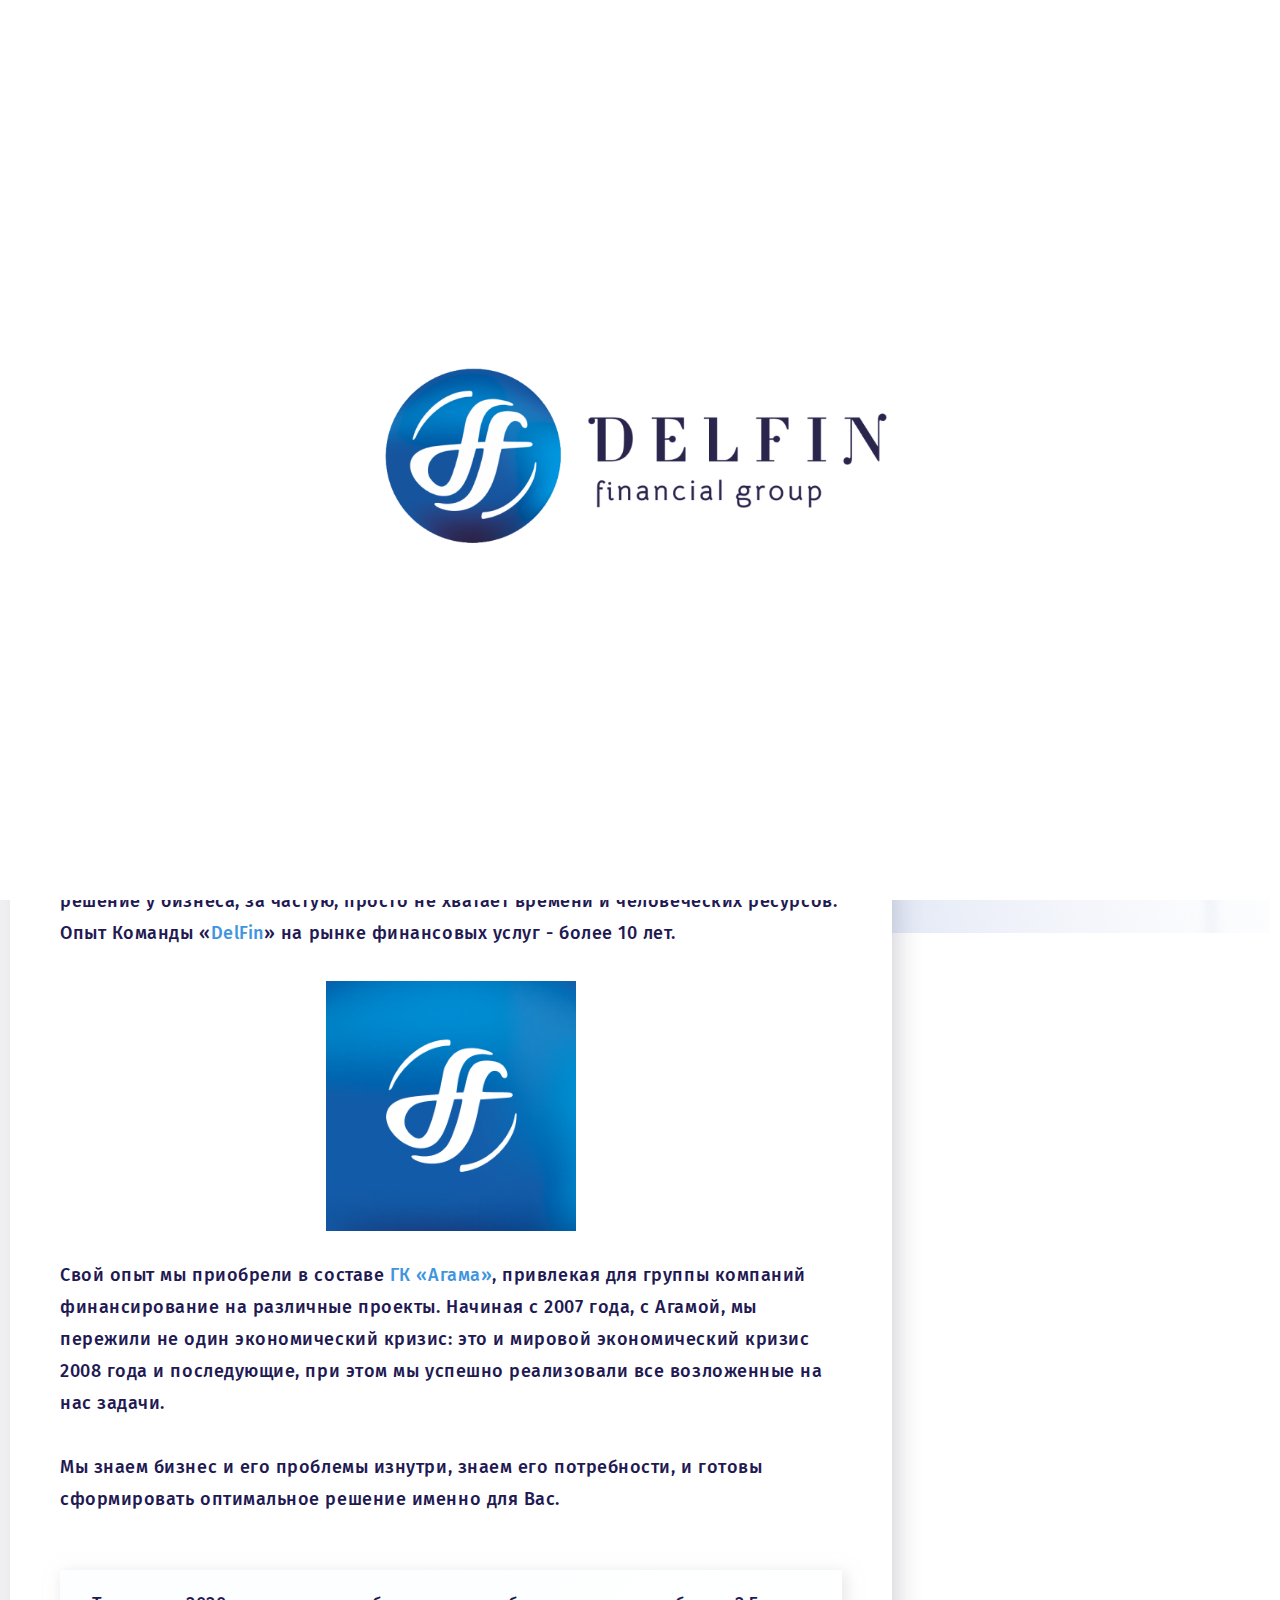
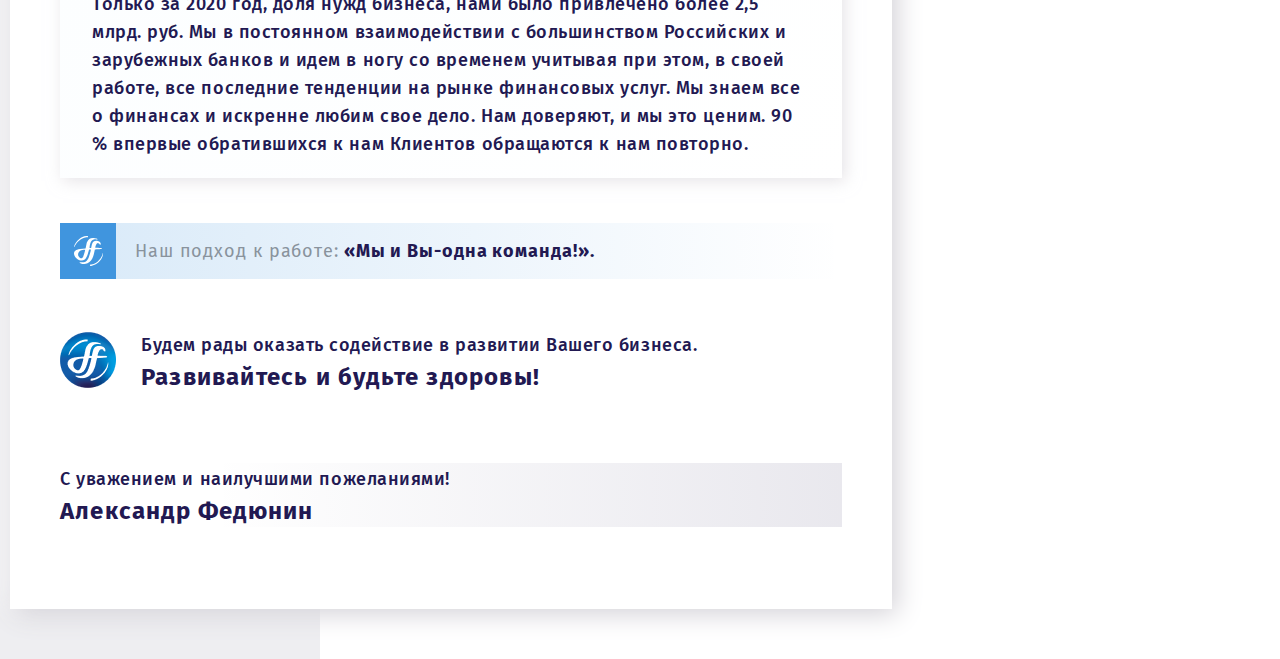
<file: company.html>
<!doctype html>
<html lang="en">
<head>
    <meta charset="UTF-8">
    <meta name="viewport"
          content="width=device-width, user-scalable=no, initial-scale=1.0, maximum-scale=1.0, minimum-scale=1.0">
    <meta http-equiv="X-UA-Compatible" content="ie=edge">
    <title>О компании</title>
    <link rel="stylesheet" href="css/style.css">
</head>
<body class="uniqueness uniqueness-single">
<div class="preloader">
    <img  src="images/preloader.png" alt="preloader">
</div>
<!-- navbar header -->
<header class="header header-active">
    <div class="wrapper">
        <div class="header__inner">
            <a href="index.html" class="header__logo logo">
                <img src="images/logo.svg" alt="logo">
                <img class="mob" src="images/logo-mob.svg" alt="logo">
                <img src="images/logo-1.svg" alt="logo">
            </a>
            <ul class="header__menu menu">
                <li class="header__menu-item menu-item menu-item__active">
                    <a href="delfin-video.html" class="header__menu-link menu-link">О компании</a>
                </li>
                <li class="header__menu-item menu-item">
                    <a href="services.html" class="header__menu-link menu-link">Услуги</a>
                </li>
                <li class="header__menu-item menu-item">
                    <a href="delfin-video.html" class="header__menu-link menu-link">DelFin видео</a>
                </li>
                <li class="header__menu-item menu-item">
                    <a href="faq.html" class="header__menu-link menu-link">Вопрос-ответ</a>
                </li>
                <li class="header__menu-item menu-item">
                       <a href="partners.html" class="header__menu-link menu-link">Наши партнеры</a>
                </li>
                <li class="header__menu-item menu-item">
                                              <a href="news.html" class="header__menu-link menu-link">Новости</a>

                </li>
                <li class="header__menu-item menu-item">
                        <a href="contact.html" class="header__menu-link menu-link">Контакты</a>
                </li>
            </ul>
        </div>
    </div>
</header>
<!-- end navbar header -->

<!-- sidebar slider -->
<nav class="nav nav-active">
    <div class="nav-hamburger hamburger">
        <button></button>
    </div>
    <ul class="nav__menu menu">
         <li class="nav__menu-item menu-item">
            <a href="index.html">Главная</a>
        </li>
        <li class="nav__menu-item menu-item">
            <a href="delfin-video.html">DelFin видео</a>
        </li>
        <li class="nav__menu-item menu-item">
            <a href="faq.html">Вопрос-ответ</a>
        </li>
        <li class="nav__menu-item menu-item">
            <a href="partners.html">Партнеры</a>
        </li>
        <li class="nav__menu-item menu-item">
            <a href="news.html">Новости</a>
        </li>
    </ul>
    <ul class="nav__social social">
        <li class="nav__social-item social-item">
            <a href="#" target="_blank" class="nav__social-link social-link youtube"></a>
        </li>
        <li class="nav__social-item social-item">
            <a href="#" target="_blank" class="nav__social-link social-link instagram"></a>
        </li>
        <li class="nav__social-item social-item">
            <a href="#" target="_blank" class="nav__social-link social-link facebook"></a>
        </li>
    </ul>
    <ul class="contact-list">
   <li class="contact-item contact-item__line show-mobile ">
            <div class="line"></div>
        </li>
                <li class="contact-item phone show-mobile">
                    <a href="tel:88007777777">
                        <div class="icon"></div>
                        88007777777
                    </a>
                </li>
                <li class="contact-item mail show-mobile">
                    <a href="mailto:test@mail.com">
                        <div class="icon"></div>
                        test@mail.com
                    </a>
                </li>
                <li class="contact-item map-item show-mobile">
                    <a href="#">
                        <div class="icon"></div>
                        г. Москва, ул. Московская, д.1/2
                    </a>
                </li>
                <li class="contact-item contact-item__line show-mobile ">
                    <div class="line"></div>
                </li>
        <li class="contact-item instagram">
            <a href="#">
                <span class="icon"></span>
                instagram.com/test
            </a>
        </li>
        <li class="contact-item facebook">
            <a href="#">
                <span class="icon"></span>
                facebook.com/test
            </a>
        </li>
        <li class="contact-item youtube">
            <a href="#">
                <span class="icon"></span>
                youtube.com/test
            </a>
        </li>
    </ul>
</nav>
<!-- end navbar slider -->

<div class="company-page">
    <div class="wrapper">
        <div class="uniqueness-inner">
            <div class="uniqueness-body">
                <div class="uniqueness-info">
                    <div class="uniqueness-header">
                        <div class="sub-title"></div>
                        <h2 class="title">О компании</h2>
                    </div>
                    <div class="company">
                        <p class="description description-1">
                            В современном быстроменяющемся мире, для успешного развития бизнеса очень важно следить за
                            тенденциями, которые происходят в политике, экономике, финансовой сфере, в сфере развития
                            информационных технологий. Очевидно, что рынок, как живой организм, а вместе с ним и бизнес,
                            остро реагируют на происходящие изменения.
                        </p>
                        <p class="description">
                            В настоящее время у предпринимателей появилось острая потребность в различных финансовых
                            инструментах, призванных дать новый импульс в развитии бизнеса: от мер финансовой поддержки
                            со стороны государства (субсидирование) до различных финансовых продуктов и услуг которые
                            реализуют кредитные организации (банки).
                        </p>
                        <ul class="list-shadow">
                            <li class="list-shadow__item">
                                <a href="#" class="list-shadow__link">кредиты</a>
                            </li>
                            <li class="list-shadow__item">
                                <a href="#" class="list-shadow__link">аккредитивы</a>
                            </li>
                            <li class="list-shadow__item">
                                <a href="#" class="list-shadow__link">факторинг</a>
                            </li>
                            <li class="list-shadow__item">
                                <a href="#" class="list-shadow__link">дисконтирование аккредитива</a>
                            </li>
                            <li class="list-shadow__item">
                                <a href="#" class="list-shadow__link">лизинг</a>
                            </li>
                            <li class="list-shadow__item">
                                <a href="#" class="list-shadow__link">банковские гарантии</a>
                            </li>
                            <li class="list-shadow__item">
                                <a href="#" class="list-shadow__link">хеджирование валютных рисков</a>
                            </li>
                            <li class="list-shadow__item no-shadow">
                                и др.
                            </li>
                        </ul>
                        <p class="description">
                            Разобраться во всех тонкостях финансового рынка и найти для себя приемлемое решение у
                            бизнеса, за частую, просто не хватает времени и человеческих ресурсов.
                            Опыт Команды «<a href="#">DelFin</a>» на рынке финансовых услуг - более 10 лет. </p>

                        <div class="d-flex company-info" >
                            <div class="left">
                                <img src="images/company-logo.png" alt="company-logo">
                            </div>
                            <div class="right">
                                <p class="description">
                                    Свой опыт мы приобрели в составе <a href="#">ГК «Агама»</a>, привлекая для группы
                                    компаний финансирование на различные проекты. Начиная с 2007 года, с Агамой, мы
                                    пережили не один экономический кризис: это и мировой экономический кризис 2008 года
                                    и последующие, при этом мы успешно реализовали все возложенные на нас задачи.
                                </p>
                                <p class="description">
                                    Мы знаем бизнес и его проблемы изнутри, знаем его потребности, и готовы сформировать
                                    оптимальное решение именно для Вас.
                                </p>
                            </div>
                        </div>
                        <div class="shadow">
                            <p class="description">
                                Только за 2020 год, доля нужд бизнеса, нами было привлечено более 2,5 млрд. руб. Мы в
                                постоянном взаимодействии с большинством Российских и зарубежных банков и идем в ногу со
                                временем учитывая при этом, в своей работе, все последние тенденции на рынке финансовых
                                услуг. Мы знаем все о финансах и искренне любим свое дело. Нам доверяют, и мы это ценим.
                                90 % впервые обратившихся к нам Клиентов обращаются к нам повторно.
                            </p>
                        </div>
                        <div class="info">
                            <div class="info-logo"></div>
                            <div class="text text-media"><span>Наш подход к работе:</span> «Мы и Вы-одна команда!».</div>
                        </div>

                        <div class="d-flex">
                            <div class="left">
                                <img src="images/logo-56.png" alt="company-logo">
                            </div>
                            <div class="right media-center">
                                <p class="description">
                                    Будем рады оказать содействие в развитии Вашего бизнеса.
                                    <span class="bold">Развивайтесь и будьте здоровы!</span>
                                </p>
                            </div>
                        </div>
                        <div class="sincerely">
                            <p class="description">
                                С уважением и наилучшими пожеланиями!
                                <span class="bold">Александр Федюнин</span>
                            </p>
                        </div>
                    </div>

                    <div></div>
                </div>

                <div class="bg bg-company">
                    <img src="images/company.png" alt="">
                </div>
            </div>
        </div>
    </div>
</div>

<script src="js/jquery-3.4.1.min.js"></script>
<script src="js/main.js"></script>
</body>
</html>
</file>
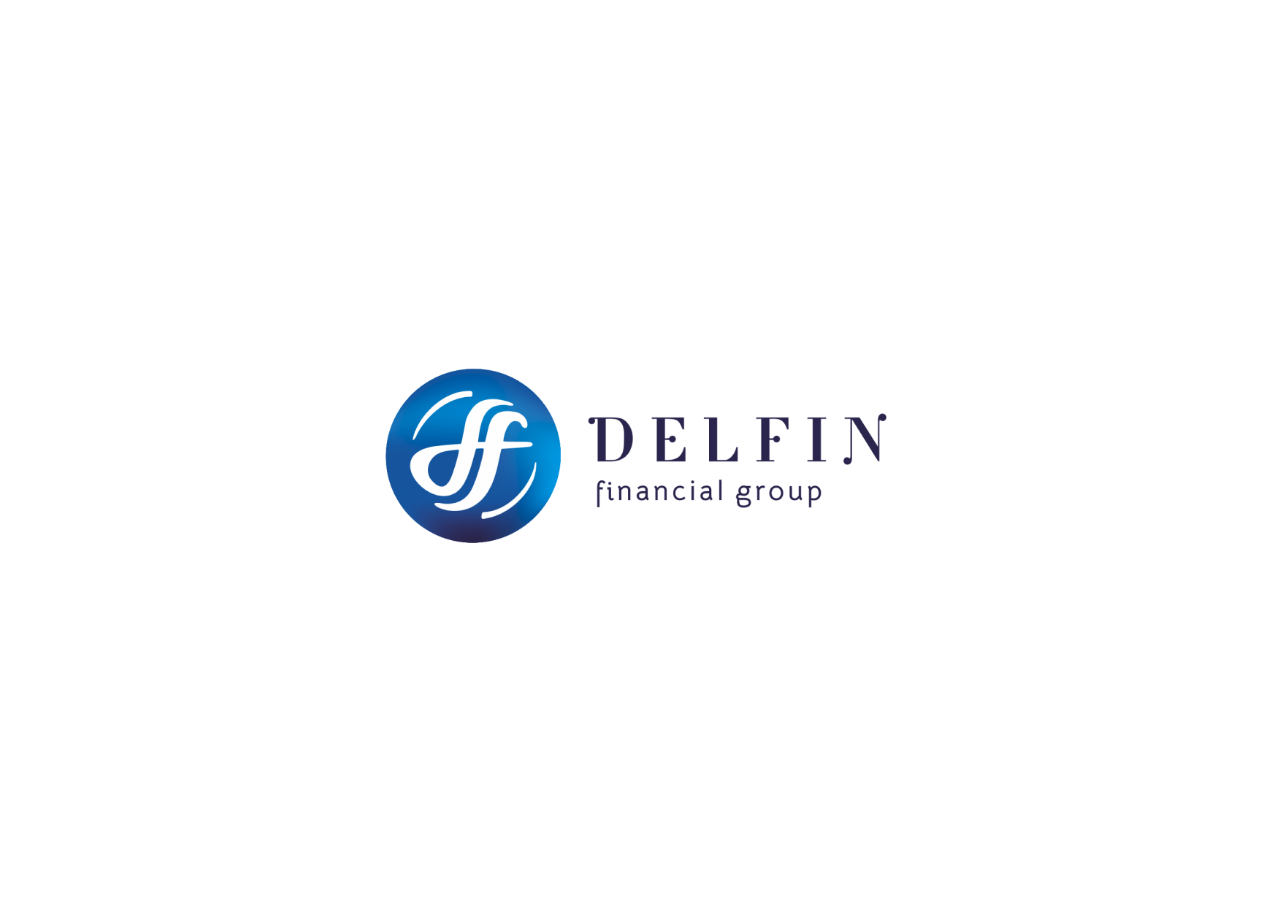
<file: contact.html>
<!doctype html>
<html lang="en">
<head>
    <meta charset="UTF-8">
    <meta name="viewport"
          content="width=device-width, user-scalable=no, initial-scale=1.0, maximum-scale=1.0, minimum-scale=1.0">
    <meta http-equiv="X-UA-Compatible" content="ie=edge">
    <title>Контакты</title>
    <link rel="stylesheet" href="css/style.css">
    <script src='https://api-maps.yandex.ru/2.1/?lang=ru_RU'></script>
</head>
<body class="contact contact-single">
<div class="preloader">
    <img  src="images/preloader.png" alt="preloader">
</div>
<!-- navbar header -->
<header class="header header-active">
    <div class="wrapper">
        <div class="header__inner">
            <a href="index.html" class="header__logo logo">
                <img src="images/logo.svg" alt="logo">
                <img class="mob" src="images/logo-mob.svg" alt="logo">
                <img src="images/logo-1.svg" alt="logo">
            </a>
            <ul class="header__menu menu">
                <li class="header__menu-item menu-item">
                    <a href="delfin-video.html" class="header__menu-link menu-link">О компании</a>
                </li>
                <li class="header__menu-item menu-item">
                    <a href="services.html" class="header__menu-link menu-link">Услуги</a>
                </li>
                <li class="header__menu-item menu-item">
                    <a href="delfin-video.html" class="header__menu-link menu-link">DelFin видео</a>
                </li>
                <li class="header__menu-item menu-item">
                    <a href="faq.html" class="header__menu-link menu-link">Вопрос-ответ</a>
                </li>
                <li class="header__menu-item menu-item">
                       <a href="partners.html" class="header__menu-link menu-link">Наши партнеры</a>
                </li>
                <li class="header__menu-item menu-item">
                                              <a href="news.html" class="header__menu-link menu-link">Новости</a>

                </li>
                <li class="header__menu-item menu-item menu-item__active">
                        <a href="contact.html" class="header__menu-link menu-link">Контакты</a>
                </li>
            </ul>
        </div>
    </div>
</header>
<!-- end navbar header -->

<!-- sidebar slider -->
<nav class="nav nav-active">
    <div class="nav-hamburger hamburger">
        <button></button>
    </div>
    <ul class="nav__menu menu">
         <li class="nav__menu-item menu-item">
            <a href="index.html">Главная</a>
        </li>
        <li class="nav__menu-item menu-item">
            <a href="delfin-video.html">DelFin видео</a>
        </li>
        <li class="nav__menu-item menu-item">
            <a href="faq.html">Вопрос-ответ</a>
        </li>
        <li class="nav__menu-item menu-item">
            <a href="partners.html">Партнеры</a>
        </li>
        <li class="nav__menu-item menu-item">
            <a href="news.html">Новости</a>
        </li>
    </ul>
    <ul class="nav__social social">
        <li class="nav__social-item social-item">
            <a href="#" target="_blank" class="nav__social-link social-link youtube"></a>
        </li>
        <li class="nav__social-item social-item">
            <a href="#" target="_blank" class="nav__social-link social-link instagram"></a>
        </li>
        <li class="nav__social-item social-item">
            <a href="#" target="_blank" class="nav__social-link social-link facebook"></a>
        </li>
    </ul>
    <ul class="contact-list">
        <li class="contact-item contact-item__line show-mobile ">
            <div class="line"></div>
        </li>
        <li class="contact-item phone show-mobile">
            <a href="tel:88007777777">
                <div class="icon"></div>
                88007777777
            </a>
        </li>
        <li class="contact-item mail show-mobile">
            <a href="mailto:test@mail.com">
                <div class="icon"></div>
                test@mail.com
            </a>
        </li>
        <li class="contact-item map-item show-mobile">
            <a href="#">
                <div class="icon"></div>
                г. Москва, ул. Московская, д.1/2
            </a>
        </li>
        <li class="contact-item contact-item__line show-mobile ">
            <div class="line"></div>
        </li>
        <li class="contact-item instagram">
            <a href="#">
                <span class="icon"></span>
                instagram.com/test
            </a>
        </li>
        <li class="contact-item facebook">
            <a href="#">
                <span class="icon"></span>
                facebook.com/test
            </a>
        </li>
        <li class="contact-item youtube">
            <a href="#">
                <span class="icon"></span>
                youtube.com/test
            </a>
        </li>
    </ul>
</nav>
<!-- end navbar slider -->

<div class="">
    <div class="wrapper">
        <div class="contact-inner">
            <div class="contact-body">
                <div class="contact-info">
                    <div class="contact-header no__show-mobile">
                        <div class="sub-title"></div>
                        <h2 class="title">Контакты</h2>
                    </div>
                    <ul class="contact-list">
                        <li class="contact-item phone">
                            <a href="tel:88007777777">
                                <div class="icon"></div>
                                88007777777
                            </a>
                        </li>
                        <li class="contact-item mail">
                            <a href="mailto:test@mail.com">
                                <div class="icon"></div>
                                test@mail.com
                            </a>
                        </li>
                        <li class="contact-item map-item">
                            <a href="#">
                                <div class="icon"></div>
                                г. Москва, ул. Московская, д.1/2
                            </a>
                        </li>
                        <li class="contact-item contact-item__line ">
                            <div class="line"></div>
                        </li>
                        <li class="contact-item instagram">
                            <a href="#">
                                <span class="icon"></span>
                                instagram.com/test
                            </a>
                        </li>
                        <li class="contact-item facebook">
                            <a href="#">
                                <span class="icon"></span>
                                facebook.com/test
                            </a>
                        </li>
                        <li class="contact-item youtube">
                            <a href="#">
                                <span class="icon"></span>
                                youtube.com/test
                            </a>
                        </li>
                    </ul>
                    <button class="btn">Связаться с нами</button>
                </div>
                <div class="map" id="map"></div>
                <div class="contact-info show-mobile">
                    <div class="contact-header ">
                        <div class="sub-title"></div>
                        <h2 class="title">Контакты</h2>
                    </div>
                </div>
            </div>
        </div>
    </div>
</div>

<script src="js/jquery-3.4.1.min.js"></script>
<script src="js/main.js"></script>
</body>
</html>
</file>
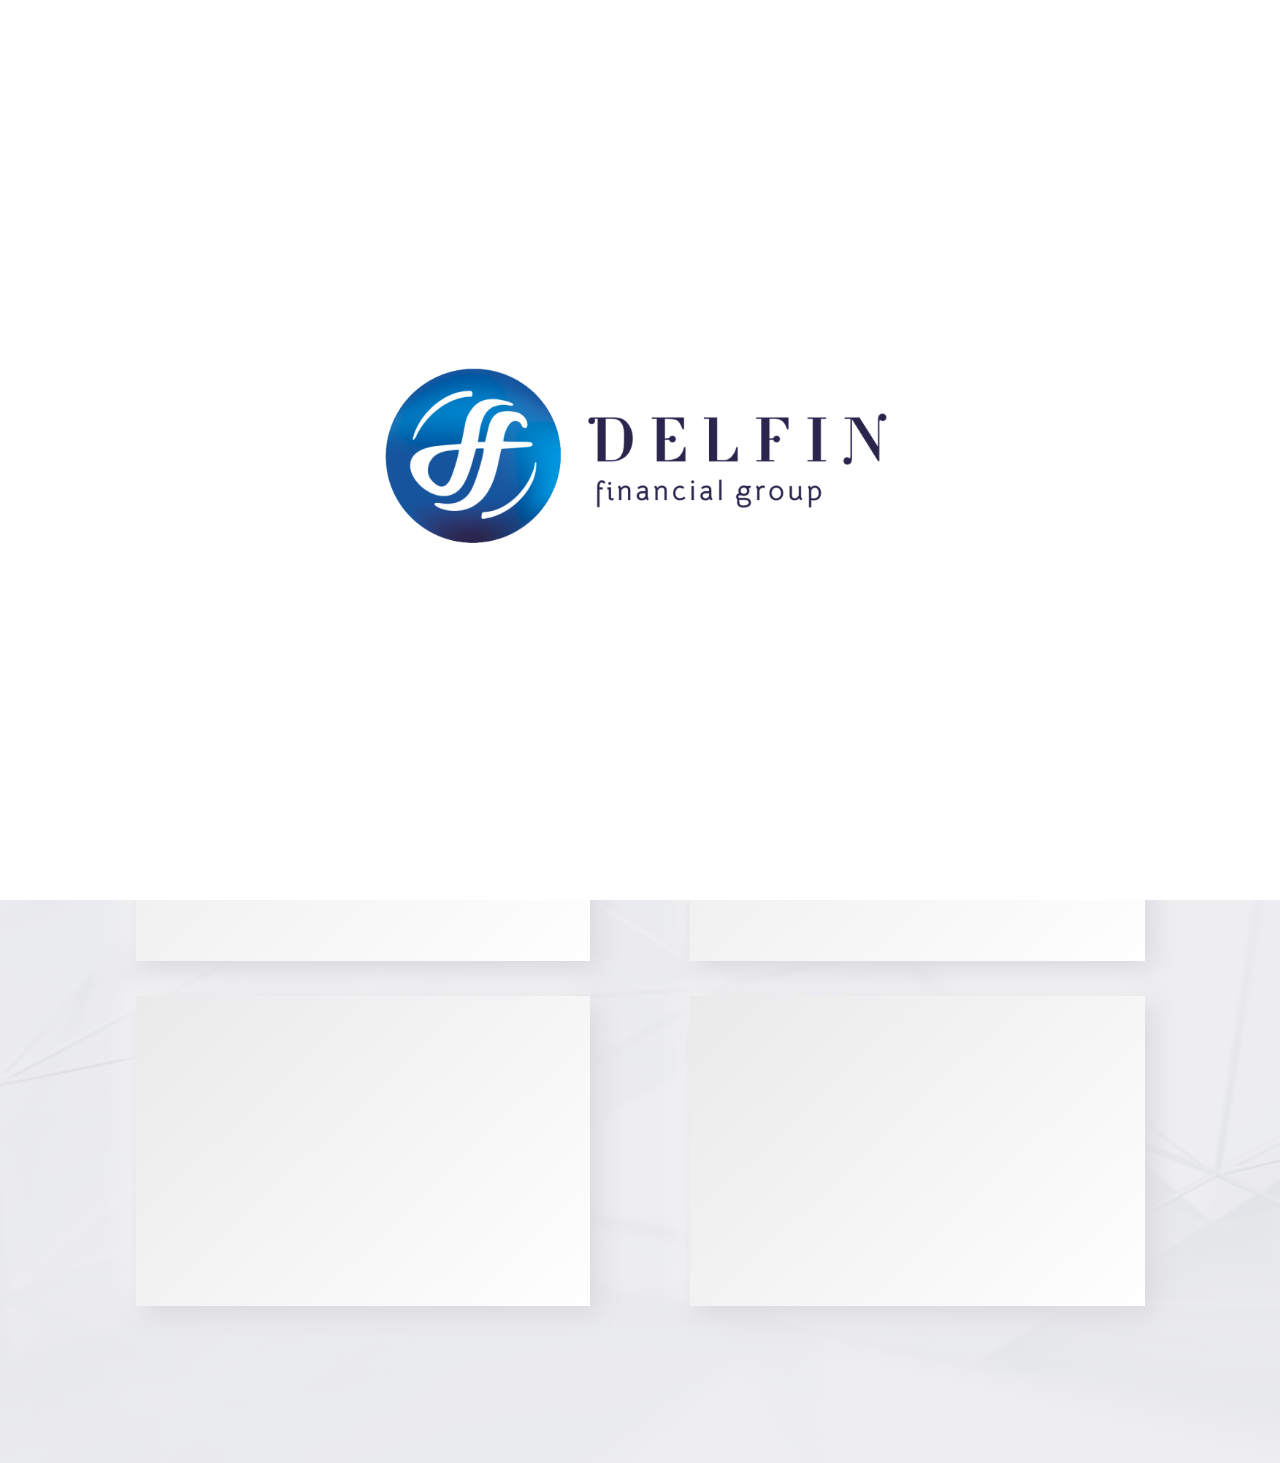
<file: delfin-video.html>
<!doctype html>
<html lang="en">
<head>
    <meta charset="UTF-8">
    <meta name="viewport"
          content="width=device-width, user-scalable=no, initial-scale=1.0, maximum-scale=1.0, minimum-scale=1.0">
    <meta http-equiv="X-UA-Compatible" content="ie=edge">
    <title>DelFin видео</title>
    <link rel="stylesheet" href="css/style.css">
</head>
<body class="advantages advantages-single">
<div class="preloader">
    <img  src="images/preloader.png" alt="preloader">
</div>
<!-- navbar header -->
<header class="header header-active">
    <div class="wrapper">
        <div class="header__inner">
            <a href="index.html" class="header__logo logo">
                <img src="images/logo.svg" alt="logo">
                <img class="mob" src="images/logo-mob.svg" alt="logo">
                <img src="images/logo-1.svg" alt="logo">
            </a>
            <ul class="header__menu menu">
                <li class="header__menu-item menu-item">
                    <a href="delfin-video.html" class="header__menu-link menu-link">О компании</a>
                </li>
                <li class="header__menu-item menu-item">
                    <a href="services.html" class="header__menu-link menu-link">Услуги</a>
                </li>
                <li class="header__menu-item menu-item menu-item__active">
                    <a href="delfin-video.html" class="header__menu-link menu-link">DelFin видео</a>
                </li>
                <li class="header__menu-item menu-item">
                    <a href="faq.html" class="header__menu-link menu-link">Вопрос-ответ</a>
                </li>
                <li class="header__menu-item menu-item">
                       <a href="partners.html" class="header__menu-link menu-link">Наши партнеры</a>
                </li>
                <li class="header__menu-item menu-item">
                                              <a href="news.html" class="header__menu-link menu-link">Новости</a>

                </li>
                <li class="header__menu-item menu-item">
                        <a href="contact.html" class="header__menu-link menu-link">Контакты</a>
                </li>
            </ul>
        </div>
    </div>
</header>
<!-- end navbar header -->

<!-- sidebar slider -->
<nav class="nav nav-active">
    <div class="nav-hamburger hamburger">
        <button></button>
    </div>
    <ul class="nav__menu menu">
         <li class="nav__menu-item menu-item">
            <a href="index.html">Главная</a>
        </li>
        <li class="nav__menu-item menu-item menu-item__active">
            <a href="delfin-video.html">DelFin видео</a>
        </li>
        <li class="nav__menu-item menu-item">
            <a href="faq.html">Вопрос-ответ</a>
        </li>
        <li class="nav__menu-item menu-item">
            <a href="partners.html">Партнеры</a>
        </li>
        <li class="nav__menu-item menu-item">
            <a href="news.html">Новости</a>
        </li>
    </ul>
    <ul class="nav__social social">
        <li class="nav__social-item social-item">
            <a href="#" target="_blank" class="nav__social-link social-link youtube"></a>
        </li>
        <li class="nav__social-item social-item">
            <a href="#" target="_blank" class="nav__social-link social-link instagram"></a>
        </li>
        <li class="nav__social-item social-item">
            <a href="#" target="_blank" class="nav__social-link social-link facebook"></a>
        </li>
    </ul>
    <ul class="contact-list">
        <li class="contact-item contact-item__line show-mobile ">
            <div class="line"></div>
        </li>
                <li class="contact-item phone show-mobile">
                    <a href="tel:88007777777">
                        <div class="icon"></div>
                        88007777777
                    </a>
                </li>
                <li class="contact-item mail show-mobile">
                    <a href="mailto:test@mail.com">
                        <div class="icon"></div>
                        test@mail.com
                    </a>
                </li>
                <li class="contact-item map-item show-mobile">
                    <a href="#">
                        <div class="icon"></div>
                        г. Москва, ул. Московская, д.1/2
                    </a>
                </li>
                <li class="contact-item contact-item__line show-mobile ">
                    <div class="line"></div>
                </li>
        <li class="contact-item instagram">
            <a href="#">
                <span class="icon"></span>
                instagram.com/test
            </a>
        </li>
        <li class="contact-item facebook">
            <a href="#">
                <span class="icon"></span>
                facebook.com/test
            </a>
        </li>
        <li class="contact-item youtube">
            <a href="#">
                <span class="icon"></span>
                youtube.com/test
            </a>
        </li>
    </ul>
</nav>
<!-- end navbar slider -->

<div class="">
    <div class="wrapper">
        <div class="advantages-inner">
            <div class="advantages-header">
                <div class="sub-title"></div>
                <h2 class="title">DelFin видео</h2>
            </div>
            <div class="advantages-body">
                <div class="news-list video-list">
                    <div class="news-item">
                        <div class="news-img">
                            <iframe width="560" height="315" src="https://www.youtube.com/embed/syQZeTSAedM?autoplay=0"
                                    title="YouTube video player"
                                    allow="accelerometer; autoplay; clipboard-write; encrypted-media; gyroscope; picture-in-picture"
                                    allowfullscreen></iframe>
                        </div>
                    </div>
                    <div class="news-item">
                        <div class="news-img">
                            <iframe width="560" height="315" src="https://www.youtube.com/embed/syQZeTSAedM?autoplay=0"
                                    title="YouTube video player"
                                    allow="accelerometer; autoplay; clipboard-write; encrypted-media; gyroscope; picture-in-picture"
                                    allowfullscreen></iframe>
                        </div>
                    </div>
                    <div class="news-item">
                        <div class="news-img">
                            <iframe width="560" height="315" src="https://www.youtube.com/embed/syQZeTSAedM?autoplay=0"
                                    title="YouTube video player"
                                    allow="accelerometer; autoplay; clipboard-write; encrypted-media; gyroscope; picture-in-picture"
                                    allowfullscreen></iframe>
                        </div>
                    </div>

                    <div class="news-item">
                        <div class="news-img">
                            <iframe width="560" height="315" src="https://www.youtube.com/embed/syQZeTSAedM?autoplay=0"
                                    title="YouTube video player"
                                    allow="accelerometer; autoplay; clipboard-write; encrypted-media; gyroscope; picture-in-picture"
                                    allowfullscreen></iframe>
                        </div>
                    </div>
                    <div class="news-item">
                        <div class="news-img">
                            <iframe width="560" height="315" src="https://www.youtube.com/embed/syQZeTSAedM?autoplay=0"
                                    title="YouTube video player"
                                    allow="accelerometer; autoplay; clipboard-write; encrypted-media; gyroscope; picture-in-picture"
                                    allowfullscreen></iframe>
                        </div>
                    </div>
                    <div class="news-item">
                        <div class="news-img">
                            <iframe width="560" height="315" src="https://www.youtube.com/embed/syQZeTSAedM?autoplay=0"
                                    title="YouTube video player"
                                    allow="accelerometer; autoplay; clipboard-write; encrypted-media; gyroscope; picture-in-picture"
                                    allowfullscreen></iframe>
                        </div>
                    </div>
                </div>
            </div>
        </div>
    </div>
</div>

<script src="js/jquery-3.4.1.min.js"></script>
<script src="js/main.js"></script>
</body>
</html>
</file>
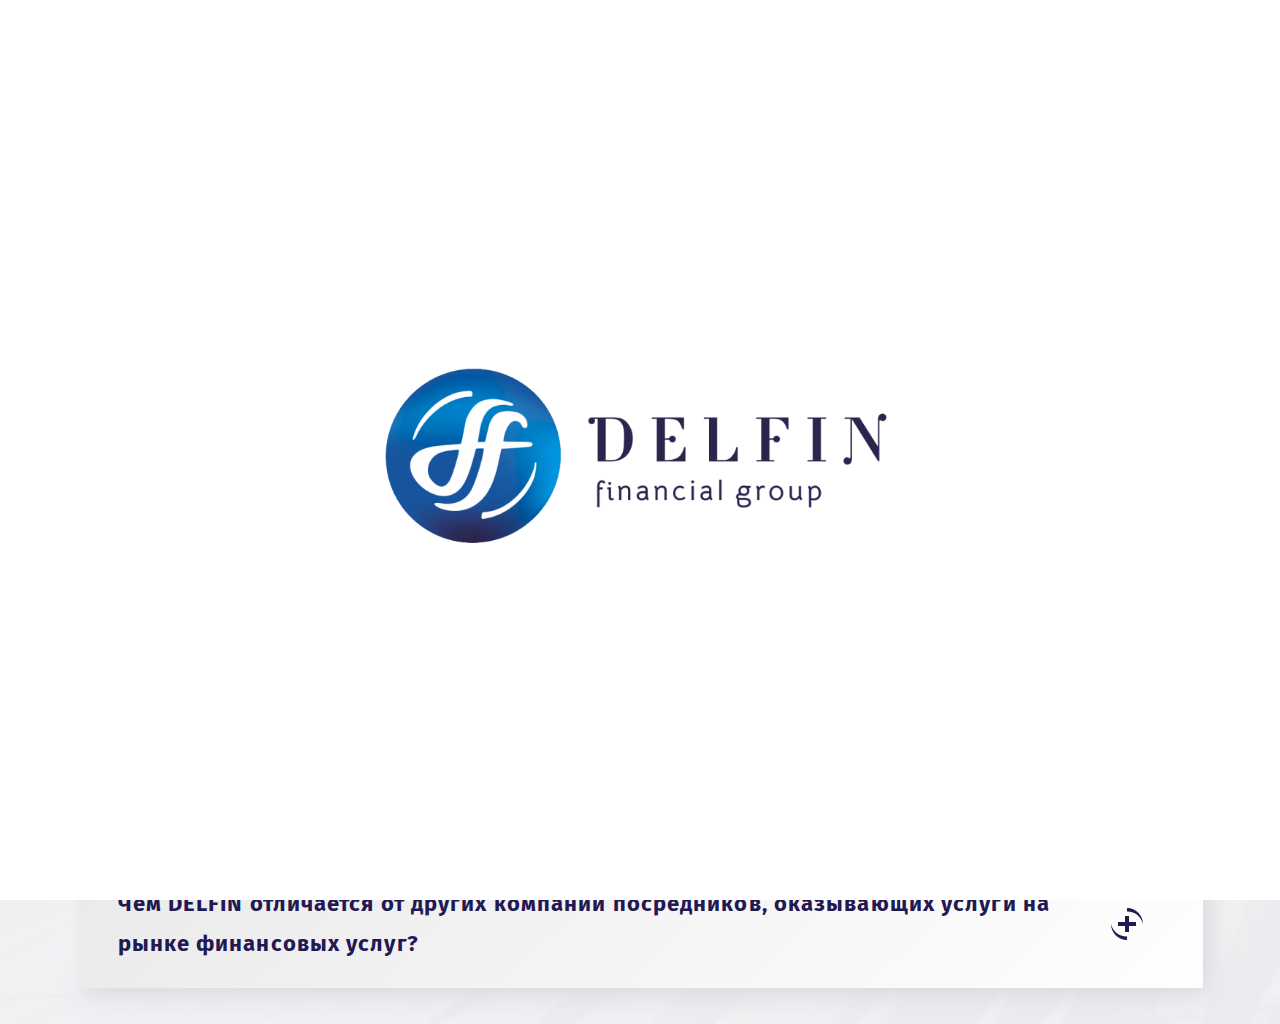
<file: faq.html>
<!doctype html>
<html lang="en">
<head>
    <meta charset="UTF-8">
    <meta name="viewport"
          content="width=device-width, user-scalable=no, initial-scale=1.0, maximum-scale=1.0, minimum-scale=1.0">
    <meta http-equiv="X-UA-Compatible" content="ie=edge">
    <title>Вопрос-ответ</title>
    <link rel="stylesheet" href="css/style.css">
</head>
<body class="services services-single">
<div class="preloader">
    <img  src="images/preloader.png" alt="preloader">
</div>
<!-- navbar header -->
<header class="header header-active">
    <div class="wrapper">
        <div class="header__inner">
            <a href="index.html" class="header__logo logo">
                <img src="images/logo.svg" alt="logo">
                <img class="mob" src="images/logo-mob.svg" alt="logo">
                <img src="images/logo-1.svg" alt="logo">
            </a>
            <ul class="header__menu menu">
                <li class="header__menu-item menu-item">
                    <a href="delfin-video.html" class="header__menu-link menu-link">О компании</a>
                </li>
                <li class="header__menu-item menu-item">
                    <a href="services.html" class="header__menu-link menu-link">Услуги</a>
                </li>
                <li class="header__menu-item menu-item">
                    <a href="delfin-video.html" class="header__menu-link menu-link">DelFin видео</a>
                </li>
                <li class="header__menu-item menu-item menu-item__active">
                    <a href="faq.html" class="header__menu-link menu-link">Вопрос-ответ</a>
                </li>
                <li class="header__menu-item menu-item">
                       <a href="partners.html" class="header__menu-link menu-link">Наши партнеры</a>
                </li>
                <li class="header__menu-item menu-item">
                                              <a href="news.html" class="header__menu-link menu-link">Новости</a>

                </li>
                <li class="header__menu-item menu-item">
                        <a href="contact.html" class="header__menu-link menu-link">Контакты</a>
                </li>
            </ul>
        </div>
    </div>
</header>
<!-- end navbar header -->

<!-- sidebar slider -->
<nav class="nav nav-active">
    <div class="nav-hamburger hamburger">
        <button></button>
    </div>
    <ul class="nav__menu menu">
         <li class="nav__menu-item menu-item">
            <a href="index.html">Главная</a>
        </li>
        <li class="nav__menu-item menu-item">
            <a href="delfin-video.html">DelFin видео</a>
        </li>
        <li class="nav__menu-item menu-item menu-item__active">
            <a href="faq.html">Вопрос-ответ</a>
        </li>
        <li class="nav__menu-item menu-item">
            <a href="partners.html">Партнеры</a>
        </li>
        <li class="nav__menu-item menu-item">
            <a href="news.html">Новости</a>
        </li>
    </ul>
    <ul class="nav__social social">
        <li class="nav__social-item social-item">
            <a href="#" target="_blank" class="nav__social-link social-link youtube"></a>
        </li>
        <li class="nav__social-item social-item">
            <a href="#" target="_blank" class="nav__social-link social-link instagram"></a>
        </li>
        <li class="nav__social-item social-item">
            <a href="#" target="_blank" class="nav__social-link social-link facebook"></a>
        </li>
    </ul>
    <ul class="contact-list">
        <li class="contact-item contact-item__line show-mobile ">
            <div class="line"></div>
        </li>
        <li class="contact-item phone show-mobile">
            <a href="tel:88007777777">
                <div class="icon"></div>
                88007777777
            </a>
        </li>
        <li class="contact-item mail show-mobile">
            <a href="mailto:test@mail.com">
                <div class="icon"></div>
                test@mail.com
            </a>
        </li>
        <li class="contact-item map-item show-mobile">
            <a href="#">
                <div class="icon"></div>
                г. Москва, ул. Московская, д.1/2
            </a>
        </li>
        <li class="contact-item contact-item__line show-mobile ">
            <div class="line"></div>
        </li>
        <li class="contact-item instagram">
            <a href="#">
                <span class="icon"></span>
                instagram.com/test
            </a>
        </li>
        <li class="contact-item facebook">
            <a href="#">
                <span class="icon"></span>
                facebook.com/test
            </a>
        </li>
        <li class="contact-item youtube">
            <a href="#">
                <span class="icon"></span>
                youtube.com/test
            </a>
        </li>
    </ul>
</nav>
<!-- end navbar slider -->

<div class="">
    <div class="wrapper">
        <div class="services-inner">
            <div class="services-header">
                <div class="sub-title"></div>
                <h2 class="title">Вопрос-ответ</h2>
            </div>
            <div class="services-body">
                <div class="accordion">
                    <div class="accordion-item">
                        <div class="accordion-head">
                            Как подобрать кредит для компании, на наиболее выгодных (приемлемых) условиях?
                            <button class="accordion-btn"></button>
                        </div>
                        <div class="accordion-body">
                            Нет, не всегда. В некоторых случаях достаточно получить поручительство бенефициара компании или ее учредителя, или директора, либо третьих лиц, дающих поручительство в пользу компании. Многое зависит от суммы кредитования, целей, на которые планируется брать кредит, а также существующего финансового положения компании. Вы можете получить от нас подробную консультацию по данному вопросу, применительно к Вашему конкретному случаю, позвонив нам по телефону, либо оставив на сайте заявку, и мы сами перезвоним Вам. Вместе с тем, с основными востребованными на рынке банковскими услугами, их характеристиками, а также о порядке нашей работы Вы можете ознакомиться в разделе нашего сайта: «Услуги», перейдя по соответствующей ссылке.
                        </div>
                    </div>
                    <div class="accordion-item accordion-active">
                        <div class="accordion-head">
                            Всегда ли банки требуют залог (обеспечение) под кредит для компании?
                            <button class="accordion-btn"></button>
                        </div>
                        <div class="accordion-body">
                            Нет, не всегда. В некоторых случаях достаточно получить поручительство бенефициара компании или ее учредителя, или директора, либо третьих лиц, дающих поручительство в пользу компании. Многое зависит от суммы кредитования, целей, на которые планируется брать кредит, а также существующего финансового положения компании. Вы можете получить от нас подробную консультацию по данному вопросу, применительно к Вашему конкретному случаю, позвонив нам по телефону, либо оставив на сайте заявку, и мы сами перезвоним Вам. Вместе с тем, с основными востребованными на рынке банковскими услугами, их характеристиками, а также о порядке нашей работы Вы можете ознакомиться в разделе нашего сайта: «Услуги», перейдя по соответствующей ссылке.
                        </div>
                    </div>
                    <div class="accordion-item">
                        <div class="accordion-head">
                            Какой залог (обеспечение) требуют банки, если сумма кредита значительная?
                            <button class="accordion-btn"></button>
                        </div>
                        <div class="accordion-body">
                            Нет, не всегда. В некоторых случаях достаточно получить поручительство бенефициара компании или ее учредителя, или директора, либо третьих лиц, дающих поручительство в пользу компании. Многое зависит от суммы кредитования, целей, на которые планируется брать кредит, а также существующего финансового положения компании. Вы можете получить от нас подробную консультацию по данному вопросу, применительно к Вашему конкретному случаю, позвонив нам по телефону, либо оставив на сайте заявку, и мы сами перезвоним Вам. Вместе с тем, с основными востребованными на рынке банковскими услугами, их характеристиками, а также о порядке нашей работы Вы можете ознакомиться в разделе нашего сайта: «Услуги», перейдя по соответствующей ссылке.
                        </div>
                    </div>
                    <div class="accordion-item">
                        <div class="accordion-head">
                            Что такое банковский скоринг и для чего он нужен?
                            <button class="accordion-btn"></button>
                        </div>
                        <div class="accordion-body">
                            Нет, не всегда. В некоторых случаях достаточно получить поручительство бенефициара компании или ее учредителя, или директора, либо третьих лиц, дающих поручительство в пользу компании. Многое зависит от суммы кредитования, целей, на которые планируется брать кредит, а также существующего финансового положения компании. Вы можете получить от нас подробную консультацию по данному вопросу, применительно к Вашему конкретному случаю, позвонив нам по телефону, либо оставив на сайте заявку, и мы сами перезвоним Вам. Вместе с тем, с основными востребованными на рынке банковскими услугами, их характеристиками, а также о порядке нашей работы Вы можете ознакомиться в разделе нашего сайта: «Услуги», перейдя по соответствующей ссылке.
                        </div>
                    </div>
                    <div class="accordion-item">
                        <div class="accordion-head">
                            Чем DELFIN отличается от других компаний посредников, оказывающих услуги на рынке финансовых услуг?
                            <button class="accordion-btn"></button>
                        </div>
                        <div class="accordion-body">
                            Нет, не всегда. В некоторых случаях достаточно получить поручительство бенефициара компании или ее учредителя, или директора, либо третьих лиц, дающих поручительство в пользу компании. Многое зависит от суммы кредитования, целей, на которые планируется брать кредит, а также существующего финансового положения компании. Вы можете получить от нас подробную консультацию по данному вопросу, применительно к Вашему конкретному случаю, позвонив нам по телефону, либо оставив на сайте заявку, и мы сами перезвоним Вам. Вместе с тем, с основными востребованными на рынке банковскими услугами, их характеристиками, а также о порядке нашей работы Вы можете ознакомиться в разделе нашего сайта: «Услуги», перейдя по соответствующей ссылке.
                        </div>
                    </div>
                </div>
            </div>
        </div>
    </div>
</div>

<script src="js/jquery-3.4.1.min.js"></script>
<script src="js/main.js"></script>
</body>
</html>
</file>
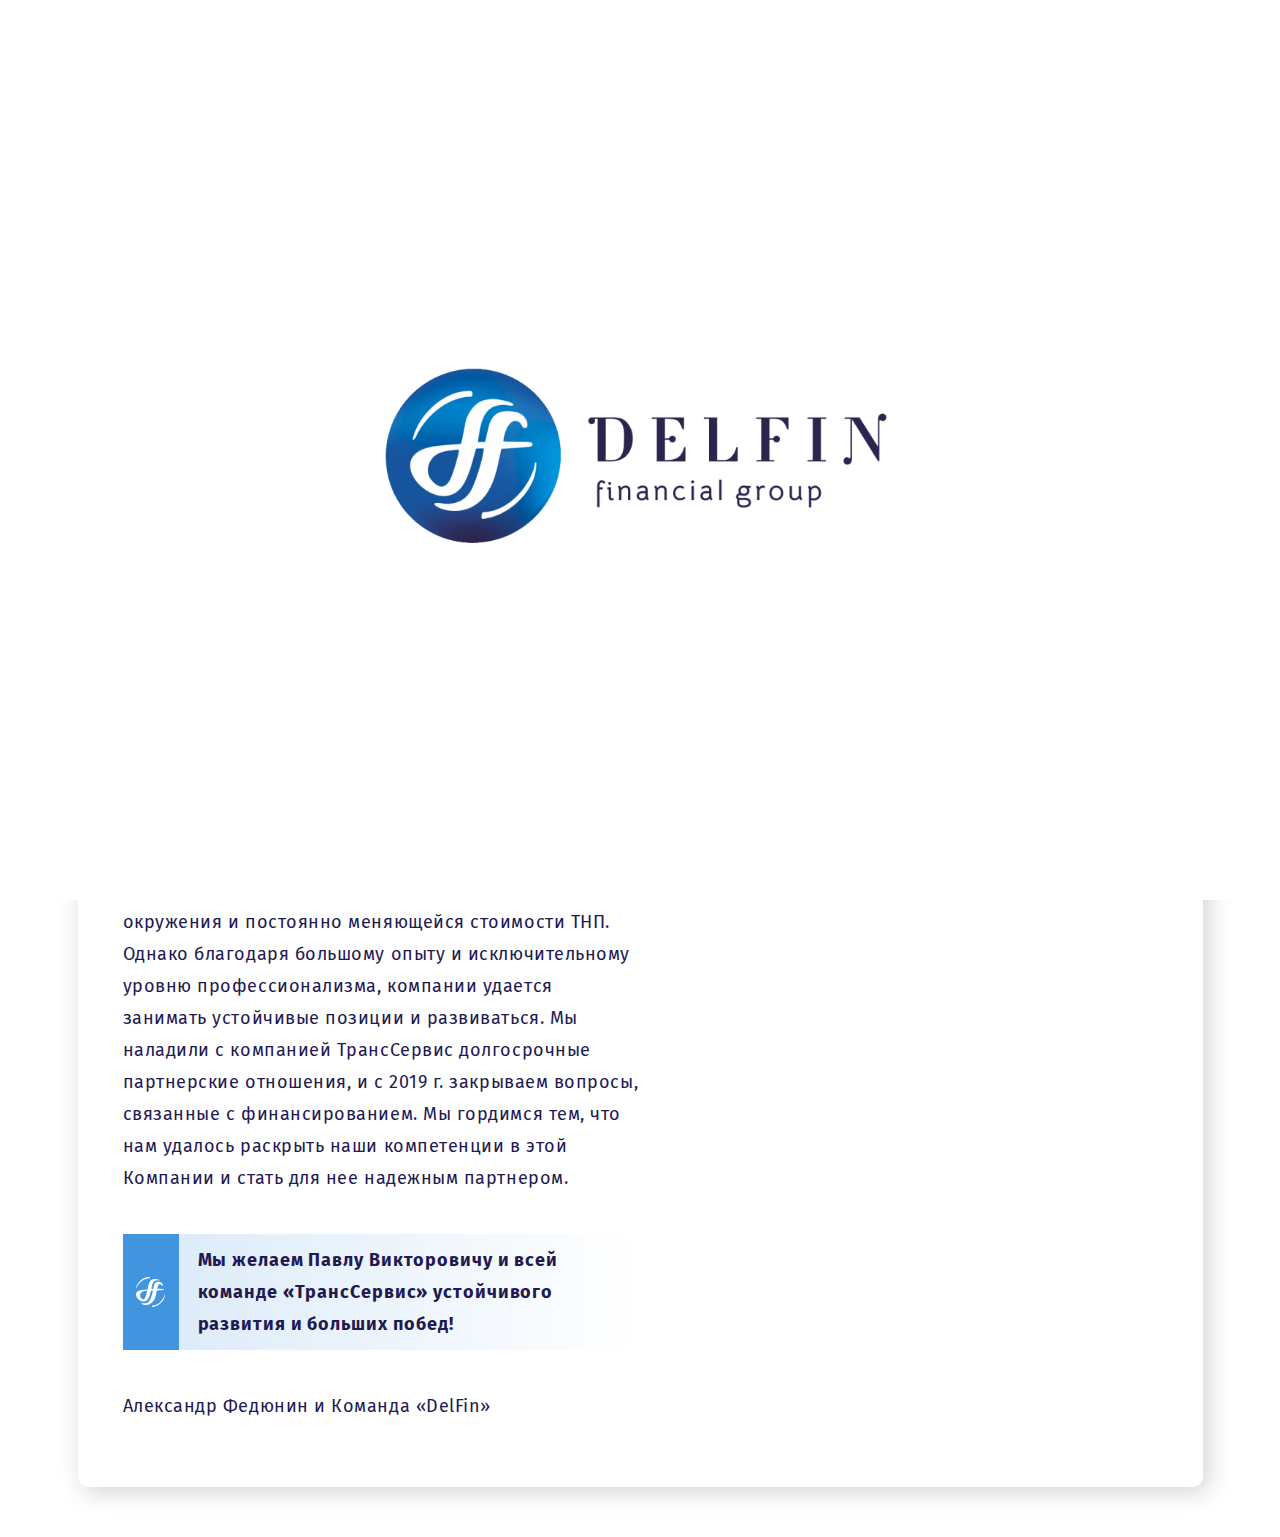
<file: new-item.html>
<!doctype html>
<html lang="en">
<head>
    <meta charset="UTF-8">
    <meta name="viewport"
          content="width=device-width, user-scalable=no, initial-scale=1.0, maximum-scale=1.0, minimum-scale=1.0">
    <meta http-equiv="X-UA-Compatible" content="ie=edge">
    <title>Партнерские отношения с компанией ТрансСервис </title>
    <link rel="stylesheet" href="css/style.css">
</head>
<body class="post">
<div class="preloader">
    <img  src="images/preloader.png" alt="preloader">
</div>
<!-- navbar header -->
<header class="header header-active">
    <div class="wrapper">
        <div class="header__inner">
            <a href="#" class="back back-mob"> Назад </a>
            <a href="index.html" class="header__logo logo">
                <img src="images/logo.svg" alt="logo">
                <img class="mob" src="images/logo-mob.svg" alt="logo">
                <img src="images/logo-1.svg" alt="logo">
            </a>
            <ul class="header__menu menu">
                <li class="header__menu-item menu-item ">
                    <a href="delfin-video.html" class="header__menu-link menu-link">О компании</a>
                </li>
                <li class="header__menu-item menu-item">
                    <a href="services.html" class="header__menu-link menu-link">Услуги</a>
                </li>
                <li class="header__menu-item menu-item">
                    <a href="delfin-video.html" class="header__menu-link menu-link">DelFin видео</a>
                </li>
                <li class="header__menu-item menu-item">
                    <a href="faq.html" class="header__menu-link menu-link">Вопрос-ответ</a>
                </li>
                <li class="header__menu-item menu-item">
                       <a href="partners.html" class="header__menu-link menu-link">Наши партнеры</a>
                </li>
                <li class="header__menu-item menu-item menu-item__active">
                                              <a href="news.html" class="header__menu-link menu-link">Новости</a>

                </li>
                <li class="header__menu-item menu-item">
                        <a href="contact.html" class="header__menu-link menu-link">Контакты</a>
                </li>
            </ul>
        </div>
    </div>
</header>
<!-- end navbar header -->

<!-- sidebar slider -->
<nav class="nav nav-active">
    <div class="nav-hamburger hamburger">
        <button></button>
    </div>
    <ul class="nav__menu menu">
         <li class="nav__menu-item menu-item ">
            <a href="index.html">Главная</a>
        </li>
        <li class="nav__menu-item menu-item">
            <a href="delfin-video.html">DelFin видео</a>
        </li>
        <li class="nav__menu-item menu-item">
            <a href="faq.html">Вопрос-ответ</a>
        </li>
        <li class="nav__menu-item menu-item">
            <a href="partners.html">Партнеры</a>
        </li>
        <li class="nav__menu-item menu-item menu-item__active">
            <a href="news.html">Новости</a>
        </li>
    </ul>
    <ul class="nav__social social">
        <li class="nav__social-item social-item">
            <a href="#" target="_blank" class="nav__social-link social-link youtube"></a>
        </li>
        <li class="nav__social-item social-item">
            <a href="#" target="_blank" class="nav__social-link social-link instagram"></a>
        </li>
        <li class="nav__social-item social-item">
            <a href="#" target="_blank" class="nav__social-link social-link facebook"></a>
        </li>
    </ul>
    <ul class="contact-list">
        <li class="contact-item contact-item__line show-mobile ">
            <div class="line"></div>
        </li>
        <li class="contact-item phone show-mobile">
            <a href="tel:88007777777">
                <div class="icon"></div>
                88007777777
            </a>
        </li>
        <li class="contact-item mail show-mobile">
            <a href="mailto:test@mail.com">
                <div class="icon"></div>
                test@mail.com
            </a>
        </li>
        <li class="contact-item map-item show-mobile">
            <a href="#">
                <div class="icon"></div>
                г. Москва, ул. Московская, д.1/2
            </a>
        </li>
        <li class="contact-item contact-item__line show-mobile ">
            <div class="line"></div>
        </li>
        <li class="contact-item instagram">
            <a href="#">
                <span class="icon"></span>
                instagram.com/test
            </a>
        </li>
        <li class="contact-item facebook">
            <a href="#">
                <span class="icon"></span>
                facebook.com/test
            </a>
        </li>
        <li class="contact-item youtube">
            <a href="#">
                <span class="icon"></span>
                youtube.com/test
            </a>
        </li>
    </ul>
</nav>
<!-- end navbar slider -->

<div class="">
    <div class="wrapper">
        <div class="post-inner">
            <div class="post-body">
                <div class="post-info">
                    <div class="post-header">
                        <a href="#" class="back"> Назад </a>
                        <h2 class="title">Партнерские отношения с компанией ТрансСервис </h2>
                    </div>

                    <div class="content">
                        <img src="images/news-1.png" alt="img">
                        <div class="calendar">12 августа 2021</div>
                        <p class="description">
                            С 2007г. «ТрансСервис» успешно занимается поставкой темных нефтепродуктов на территории
                            России, обеспечивая в значительной степени устойчивое развитие дорожной сети, как в
                            центральной части РФ, так и в отдаленных уголках
                            Компания работает в непростых условиях, с точки зрения конкурентного окружения и постоянно
                            меняющейся стоимости ТНП. Однако благодаря большому опыту и исключительному уровню
                            профессионализма, компании удается занимать устойчивые позиции и развиваться.
                            Мы наладили с компанией ТрансСервис долгосрочные партнерские отношения, и с 2019 г.
                            закрываем вопросы, связанные с финансированием. Мы гордимся тем, что нам удалось раскрыть
                            наши компетенции в этой Компании и стать для нее надежным партнером. </p>

                        <div class="info">
                            <div class="info-logo"></div>
                            <div class="text">Мы желаем Павлу Викторовичу и всей команде «ТрансСервис» устойчивого
                                развития и больших побед!
                            </div>
                        </div>

                        <p class="description dark">
                            Александр Федюнин и Команда «DelFin»
                        </p>

                    </div>

                </div>
                <div class="post-more">
                    <div class="post-more__title">Еще новости</div>
                    <div class="post-more__list">
                        <div class="post-more__item">
                            <div class="post-more__img">
                                <img src="images/post-1.png" alt="post">
                            </div>
                            <div class="post-more__info">
                                <div class="post-more__info-title">Партнерские отношения с компанией ТрансСервис </div>
                                <div class="post-more__description">С учредителем Группы компаний «ТрансСервис» и ее генеральным </div>
                            </div>
                        </div>
                        <div class="post-more__item">
                            <div class="post-more__img">
                                <img src="images/post-2.png" alt="post">
                            </div>
                            <div class="post-more__info">
                                <div class="post-more__info-title">Партнерские отношения с компанией ТрансСервис </div>
                                <div class="post-more__description">С учредителем Группы компаний «ТрансСервис» и ее генеральным </div>
                            </div>
                        </div>
                        <div class="post-more__item">
                            <div class="post-more__img">
                                <img src="images/post-3.png" alt="post">
                            </div>
                            <div class="post-more__info">
                                <div class="post-more__info-title">Партнерские отношения с компанией ТрансСервис </div>
                                <div class="post-more__description">С учредителем Группы компаний «ТрансСервис» и ее генеральным </div>
                            </div>
                        </div>
                        <div class="post-more__item">
                            <div class="post-more__img">
                                <img src="images/post-3.png" alt="post">
                            </div>
                            <div class="post-more__info">
                                <div class="post-more__info-title">Партнерские отношения с компанией ТрансСервис </div>
                                <div class="post-more__description">С учредителем Группы компаний «ТрансСервис» и ее генеральным </div>
                            </div>
                        </div>
                        <div class="post-more__item">
                            <div class="post-more__img">
                                <img src="images/post-2.png" alt="post">
                            </div>
                            <div class="post-more__info">
                                <div class="post-more__info-title">Партнерские отношения с компанией ТрансСервис </div>
                                <div class="post-more__description">С учредителем Группы компаний «ТрансСервис» и ее генеральным </div>
                            </div>
                        </div>
                    </div>
                </div>

            </div>
        </div>
    </div>
</div>


<!-- code -->

<script src="js/jquery-3.4.1.min.js"></script>
<script src="js/main.js"></script>
</body>
</html>
</file>
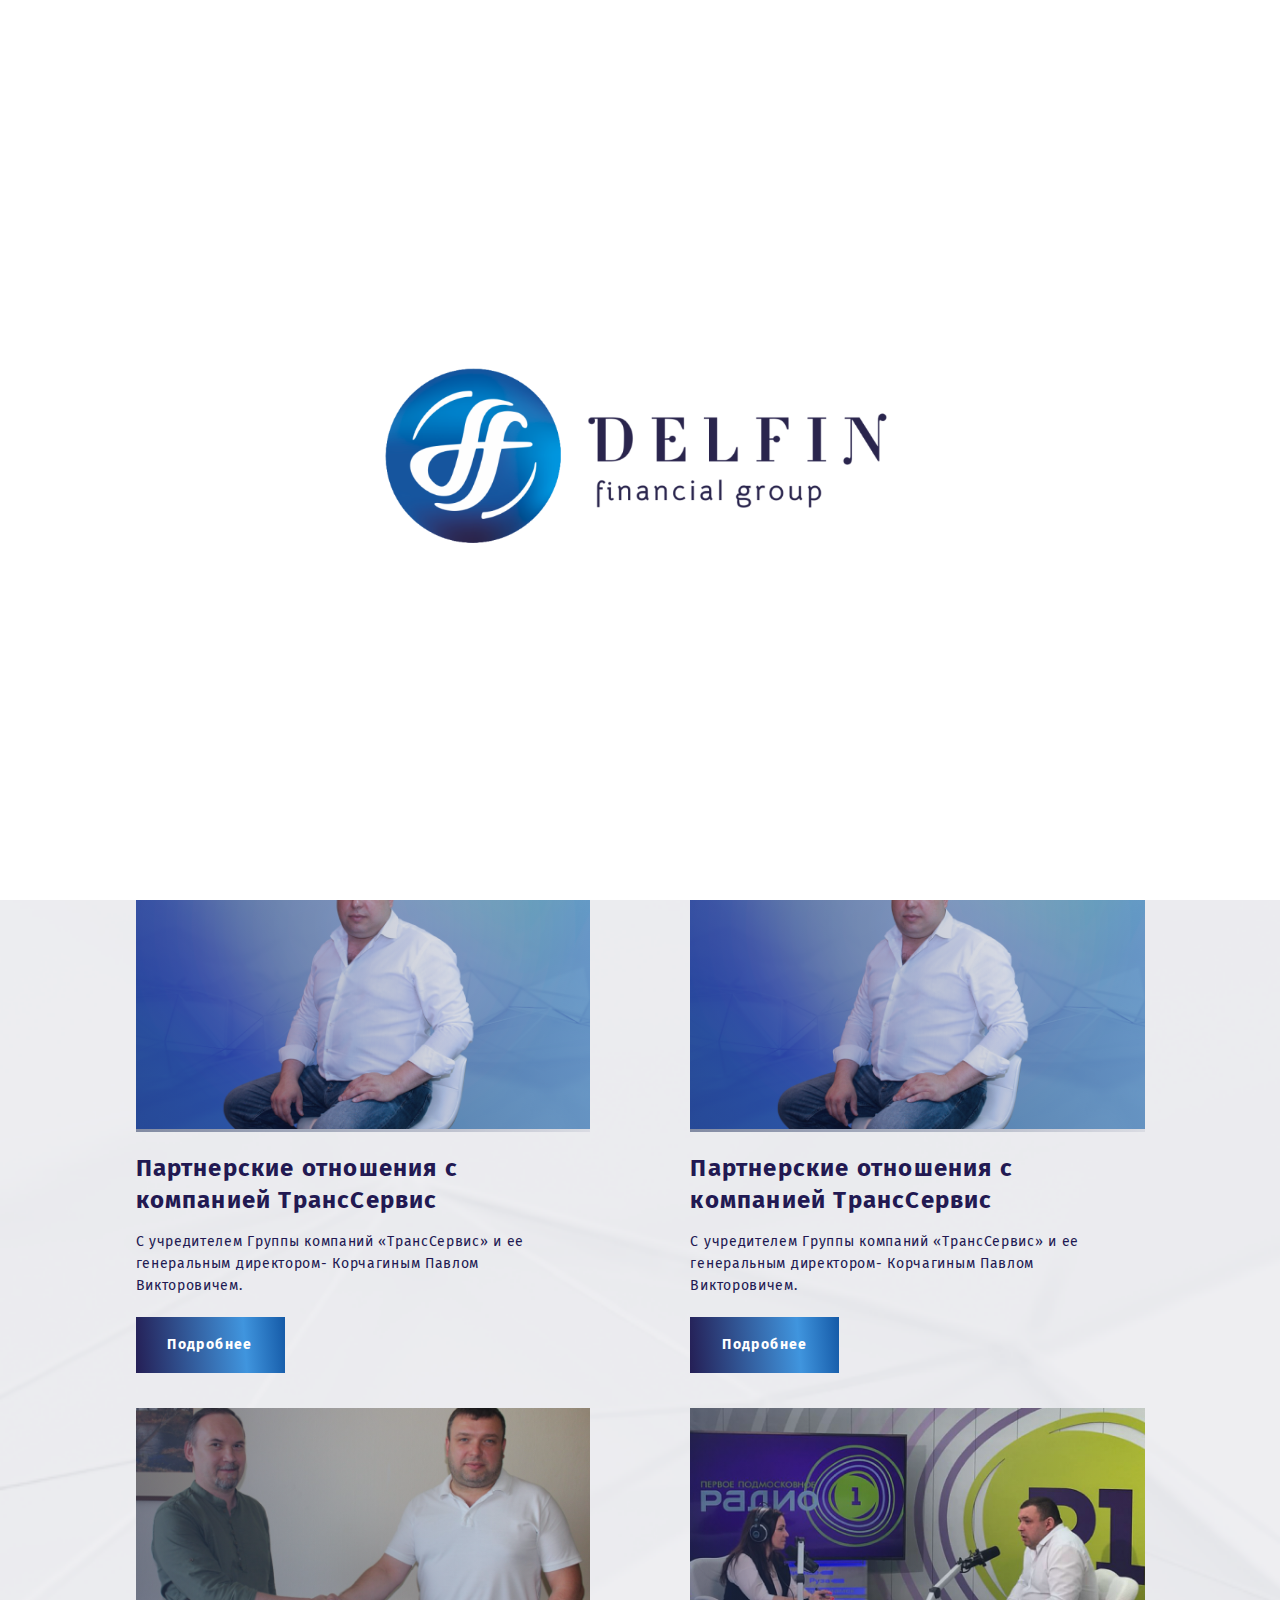
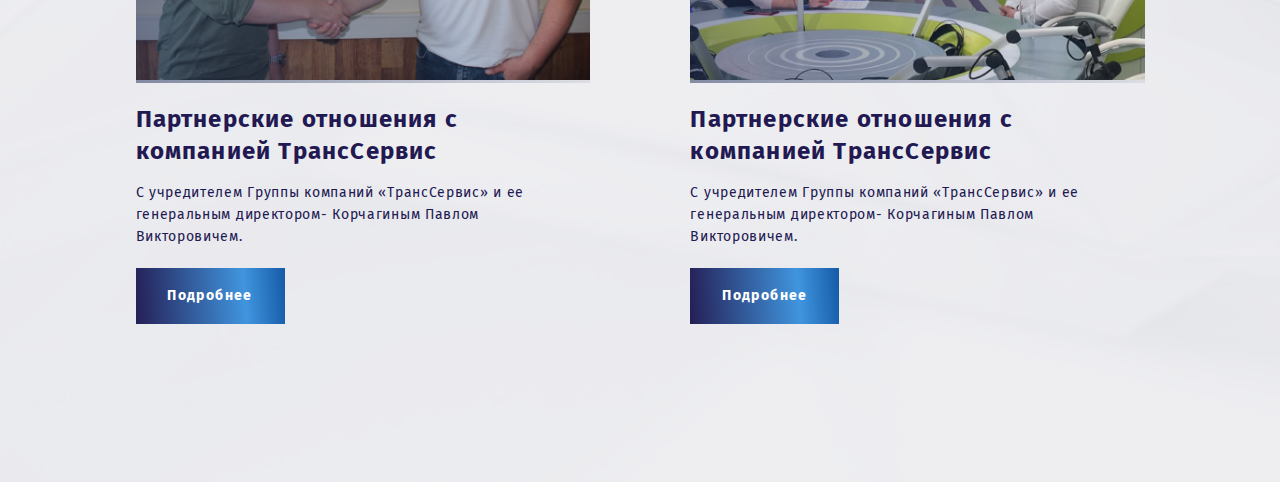
<file: news.html>
<!doctype html>
<html lang="en">
<head>
    <meta charset="UTF-8">
    <meta name="viewport"
          content="width=device-width, user-scalable=no, initial-scale=1.0, maximum-scale=1.0, minimum-scale=1.0">
    <meta http-equiv="X-UA-Compatible" content="ie=edge">
    <title>Новости</title>
    <link rel="stylesheet" href="css/style.css">
</head>
<body class="advantages advantages-single">
<div class="preloader">
    <img  src="images/preloader.png" alt="preloader">
</div>
<!-- navbar header -->
<header class="header header-active">
    <div class="wrapper">
        <div class="header__inner">
            <a href="index.html" class="header__logo logo">
                <img src="images/logo.svg" alt="logo">
                <img class="mob" src="images/logo-mob.svg" alt="logo">
                <img src="images/logo-1.svg" alt="logo">
            </a>
            <ul class="header__menu menu">
                <li class="header__menu-item menu-item">
                    <a href="delfin-video.html" class="header__menu-link menu-link">О компании</a>
                </li>
                <li class="header__menu-item menu-item">
                    <a href="services.html" class="header__menu-link menu-link">Услуги</a>
                </li>
                <li class="header__menu-item menu-item">
                    <a href="delfin-video.html" class="header__menu-link menu-link">DelFin видео</a>
                </li>
                <li class="header__menu-item menu-item">
                    <a href="faq.html" class="header__menu-link menu-link">Вопрос-ответ</a>
                </li>
                <li class="header__menu-item menu-item">
                       <a href="partners.html" class="header__menu-link menu-link">Наши партнеры</a>
                </li>
                <li class="header__menu-item menu-item menu-item__active">
                                              <a href="news.html" class="header__menu-link menu-link">Новости</a>

                </li>
                <li class="header__menu-item menu-item">
                        <a href="contact.html" class="header__menu-link menu-link">Контакты</a>
                </li>
            </ul>
        </div>
    </div>
</header>
<!-- end navbar header -->

<!-- sidebar slider -->
<nav class="nav nav-active">
    <div class="nav-hamburger hamburger">
        <button></button>
    </div>
    <ul class="nav__menu menu">
         <li class="nav__menu-item menu-item">
            <a href="index.html">Главная</a>
        </li>
        <li class="nav__menu-item menu-item">
            <a href="delfin-video.html">DelFin видео</a>
        </li>
        <li class="nav__menu-item menu-item">
            <a href="faq.html">Вопрос-ответ</a>
        </li>
        <li class="nav__menu-item menu-item">
            <a href="partners.html">Партнеры</a>
        </li>
        <li class="nav__menu-item menu-item menu-item__active">
            <a href="news.html">Новости</a>
        </li>
    </ul>
    <ul class="nav__social social">
        <li class="nav__social-item social-item">
            <a href="#" target="_blank" class="nav__social-link social-link youtube"></a>
        </li>
        <li class="nav__social-item social-item">
            <a href="#" target="_blank" class="nav__social-link social-link instagram"></a>
        </li>
        <li class="nav__social-item social-item">
            <a href="#" target="_blank" class="nav__social-link social-link facebook"></a>
        </li>
    </ul>
    <ul class="contact-list">
        <li class="contact-item contact-item__line show-mobile ">
            <div class="line"></div>
        </li>
        <li class="contact-item phone show-mobile">
            <a href="tel:88007777777">
                <div class="icon"></div>
                88007777777
            </a>
        </li>
        <li class="contact-item mail show-mobile">
            <a href="mailto:test@mail.com">
                <div class="icon"></div>
                test@mail.com
            </a>
        </li>
        <li class="contact-item map-item show-mobile">
            <a href="#">
                <div class="icon"></div>
                г. Москва, ул. Московская, д.1/2
            </a>
        </li>
        <li class="contact-item contact-item__line show-mobile ">
            <div class="line"></div>
        </li>
        <li class="contact-item instagram">
            <a href="#">
                <span class="icon"></span>
                instagram.com/test
            </a>
        </li>
        <li class="contact-item facebook">
            <a href="#">
                <span class="icon"></span>
                facebook.com/test
            </a>
        </li>
        <li class="contact-item youtube">
            <a href="#">
                <span class="icon"></span>
                youtube.com/test
            </a>
        </li>
    </ul>
</nav>
<!-- end navbar slider -->

<div class="">
    <div class="wrapper">
        <div class="advantages-inner">
            <div class="advantages-header">
                <div class="sub-title"></div>
                <h2 class="title">Новости</h2>
            </div>
            <div class="advantages-body">

                <div class="news-list">
                    <div class="news-item">
                        <div class="news-img">
                            <img src="images/news-1.png" alt="news">
                        </div>
                        <div class="news-info">
                            <div class="news-title">Партнерские отношения с компанией ТрансСервис </div>
                            <div class="news-description">С учредителем Группы компаний «ТрансСервис» и ее генеральным директором- Корчагиным Павлом Викторовичем.</div>
                            <a href="#" class="news-btn btn">Подробнее</a>
                        </div>
                    </div>
                    <div class="news-item">
                        <div class="news-img">
                            <img src="images/news-2.png" alt="news">
                        </div>
                        <div class="news-info">
                            <div class="news-title">Партнерские отношения с компанией ТрансСервис </div>
                            <div class="news-description">С учредителем Группы компаний «ТрансСервис» и ее генеральным директором- Корчагиным Павлом Викторовичем.</div>
                            <a href="#" class="news-btn btn">Подробнее</a>
                        </div>
                    </div>
                    <div class="news-item">
                        <div class="news-img">
                            <img src="images/news-3.png" alt="news">
                        </div>
                        <div class="news-info">
                            <div class="news-title">Партнерские отношения с компанией ТрансСервис </div>
                            <div class="news-description">С учредителем Группы компаний «ТрансСервис» и ее генеральным директором- Корчагиным Павлом Викторовичем.</div>
                            <a href="#" class="news-btn btn">Подробнее</a>
                        </div>
                    </div>

                    <div class="news-item">
                        <div class="news-img">
                            <img src="images/news-3.png" alt="news">
                        </div>
                        <div class="news-info">
                            <div class="news-title">Партнерские отношения с компанией ТрансСервис </div>
                            <div class="news-description">С учредителем Группы компаний «ТрансСервис» и ее генеральным директором- Корчагиным Павлом Викторовичем.</div>
                            <a href="#" class="news-btn btn">Подробнее</a>
                        </div>
                    </div>
                    <div class="news-item">
                        <div class="news-img">
                            <img src="images/news-1.png" alt="news">
                        </div>
                        <div class="news-info">
                            <div class="news-title">Партнерские отношения с компанией ТрансСервис </div>
                            <div class="news-description">С учредителем Группы компаний «ТрансСервис» и ее генеральным директором- Корчагиным Павлом Викторовичем.</div>
                            <a href="#" class="news-btn btn">Подробнее</a>
                        </div>
                    </div>
                    <div class="news-item">
                        <div class="news-img">
                            <img src="images/news-2.png" alt="news">
                        </div>
                        <div class="news-info">
                            <div class="news-title">Партнерские отношения с компанией ТрансСервис </div>
                            <div class="news-description">С учредителем Группы компаний «ТрансСервис» и ее генеральным директором- Корчагиным Павлом Викторовичем.</div>
                            <a href="#" class="news-btn btn">Подробнее</a>
                        </div>
                    </div>
                </div>
            </div>
        </div>
    </div>
</div>

<script src="js/jquery-3.4.1.min.js"></script>
<script src="js/main.js"></script>
</body>
</html>
</file>
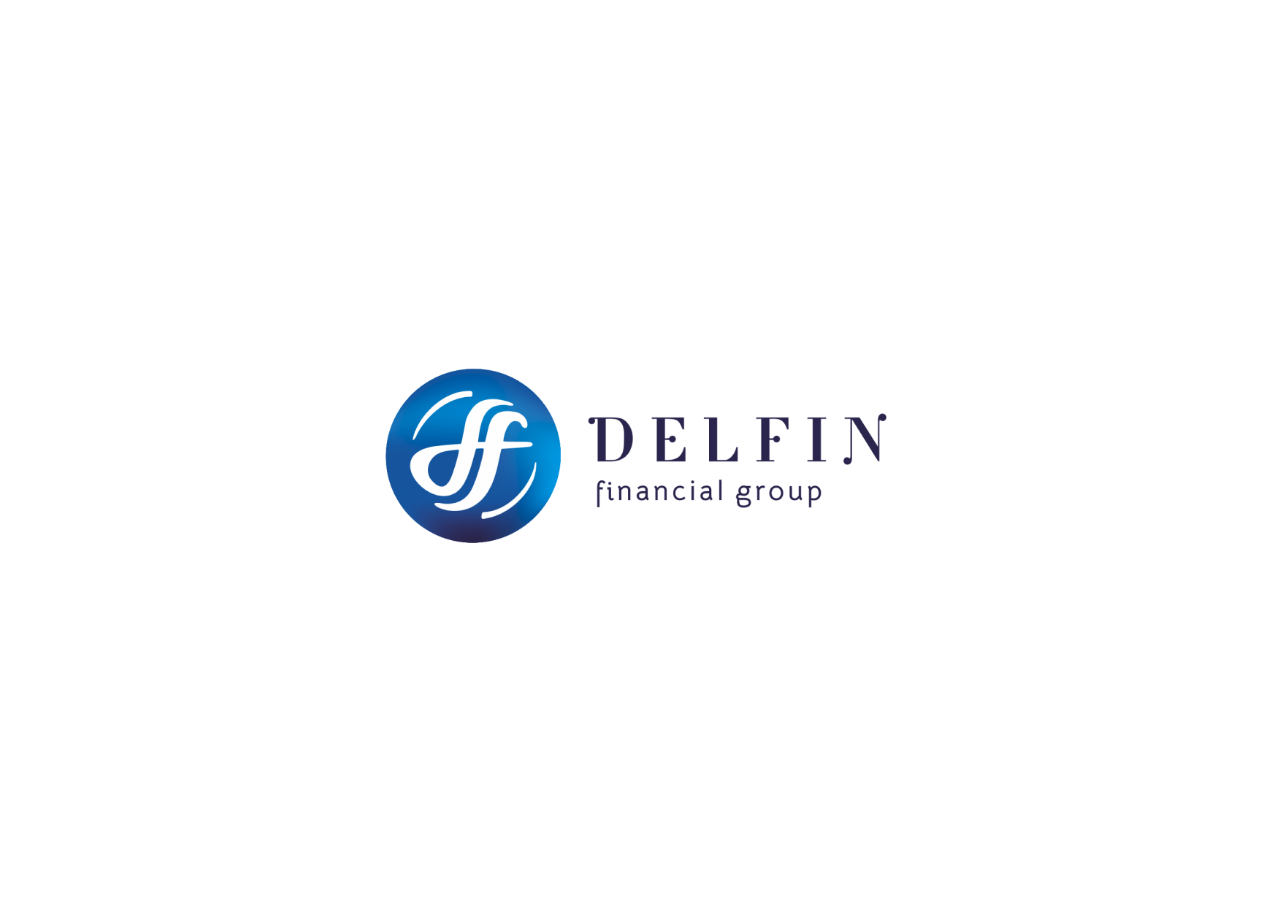
<file: partners.html>
<!doctype html>
<html lang="en">
<head>
    <meta charset="UTF-8">
    <meta name="viewport"
          content="width=device-width, user-scalable=no, initial-scale=1.0, maximum-scale=1.0, minimum-scale=1.0">
    <meta http-equiv="X-UA-Compatible" content="ie=edge">
    <title>Наши партнеры</title>
    <link rel="stylesheet" href="css/style.css">
</head>
<body class="uniqueness uniqueness-single uniqueness-single-partners">
<div class="preloader">
    <img  src="images/preloader.png" alt="preloader">
</div>
<!-- navbar header -->
<header class="header header-active">
    <div class="wrapper">
        <div class="header__inner">
            <a href="index.html" class="header__logo logo">
                <img src="images/logo.svg" alt="logo">
                <img class="mob" src="images/logo-mob.svg" alt="logo">
                <img src="images/logo-1.svg" alt="logo">
            </a>
            <ul class="header__menu menu">
                <li class="header__menu-item menu-item">
                    <a href="delfin-video.html" class="header__menu-link menu-link">О компании</a>
                </li>
                <li class="header__menu-item menu-item">
                    <a href="services.html" class="header__menu-link menu-link">Услуги</a>
                </li>
                <li class="header__menu-item menu-item">
                    <a href="delfin-video.html" class="header__menu-link menu-link">DelFin видео</a>
                </li>
                <li class="header__menu-item menu-item">
                    <a href="faq.html" class="header__menu-link menu-link">Вопрос-ответ</a>
                </li>
                <li class="header__menu-item menu-item menu-item__active">
                       <a href="partners.html" class="header__menu-link menu-link">Наши партнеры</a>
                </li>
                <li class="header__menu-item menu-item">
                                              <a href="news.html" class="header__menu-link menu-link">Новости</a>

                </li>
                <li class="header__menu-item menu-item">
                        <a href="contact.html" class="header__menu-link menu-link">Контакты</a>
                </li>
            </ul>
        </div>
    </div>
</header>
<!-- end navbar header -->

<!-- sidebar slider -->
<nav class="nav nav-active">
    <div class="nav-hamburger hamburger">
        <button></button>
    </div>
    <ul class="nav__menu menu">
         <li class="nav__menu-item menu-item">
            <a href="index.html">Главная</a>
        </li>
        <li class="nav__menu-item menu-item">
            <a href="delfin-video.html">DelFin видео</a>
        </li>
        <li class="nav__menu-item menu-item">
            <a href="faq.html">Вопрос-ответ</a>
        </li>
        <li class="nav__menu-item menu-item menu-item__active">
            <a href="partners.html">Партнеры</a>
        </li>
        <li class="nav__menu-item menu-item">
            <a href="news.html">Новости</a>
        </li>
    </ul>
    <ul class="nav__social social">
        <li class="nav__social-item social-item">
            <a href="#" target="_blank" class="nav__social-link social-link youtube"></a>
        </li>
        <li class="nav__social-item social-item">
            <a href="#" target="_blank" class="nav__social-link social-link instagram"></a>
        </li>
        <li class="nav__social-item social-item">
            <a href="#" target="_blank" class="nav__social-link social-link facebook"></a>
        </li>
    </ul>
    <ul class="contact-list">
        <li class="contact-item contact-item__line show-mobile ">
            <div class="line"></div>
        </li>
        <li class="contact-item phone show-mobile">
            <a href="tel:88007777777">
                <div class="icon"></div>
                88007777777
            </a>
        </li>
        <li class="contact-item mail show-mobile">
            <a href="mailto:test@mail.com">
                <div class="icon"></div>
                test@mail.com
            </a>
        </li>
        <li class="contact-item map-item show-mobile">
            <a href="#">
                <div class="icon"></div>
                г. Москва, ул. Московская, д.1/2
            </a>
        </li>
        <li class="contact-item contact-item__line show-mobile ">
            <div class="line"></div>
        </li>
        <li class="contact-item instagram">
            <a href="#">
                <span class="icon"></span>
                instagram.com/test
            </a>
        </li>
        <li class="contact-item facebook">
            <a href="#">
                <span class="icon"></span>
                facebook.com/test
            </a>
        </li>
        <li class="contact-item youtube">
            <a href="#">
                <span class="icon"></span>
                youtube.com/test
            </a>
        </li>
    </ul>
</nav>
<!-- end navbar slider -->
    <div class="">
        <div class="wrapper">
            <div class="uniqueness-inner">
                <div class="uniqueness-body">
                    <div class="uniqueness-info">
                        <div class="uniqueness-header">
                            <div class="sub-title"></div>
                            <h2 class="title">Наши партнеры</h2>
                        </div>
                        <p class="description">
                            В своей работе, Мы руководствуемся принципами открытости и максимального доверия. Именно такой подход в отношениях с нашими Клиентами-Партнерами в совокупности с опытом и высокими компетенциями наших экспертов позволяет «DelFin» эффективно работать на результат.
                        </p>
                        <div class="info">
                            <div class="info-logo"></div>
                            <div class="text">Мы гордимся, что являемся постоянными и надежными Партнерами:</div>
                        </div>
                        <ul class="partners-list">
                            <li class="partners-item">
                                <a href="#" target="_blank" class="partners-link">
                                    <img src="images/partner-1.png" alt="partners">
                                </a>
                            </li>
                            <li class="partners-item">
                                <a href="#" target="_blank" class="partners-link">
                                    <img src="images/partner-2.png" alt="partners">
                                </a>
                            </li>
                            <li class="partners-item">
                                <a href="#" target="_blank" class="partners-link">
                                    <img src="images/partner-3.png" alt="partners">
                                </a>
                            </li>
                            <li class="partners-item">
                                <a href="#" target="_blank" class="partners-link">
                                    <img src="images/partner-4.png" alt="partners">
                                </a>
                            </li>
                            <li class="partners-item">
                                <a href="#" target="_blank" class="partners-link">
                                    <img src="images/partner-5.png" alt="partners">
                                </a>
                            </li>
                        </ul>
                        <div></div>
                    </div>
                    <div class="bg">
                        <img src="images/partners.png" alt="">
                    </div>

                </div>
            </div>
        </div>
    </div>
<!-- end fullpage -->

<script src="js/jquery-3.4.1.min.js"></script>
<script src="js/main.js"></script>
</body>
</html>
</file>
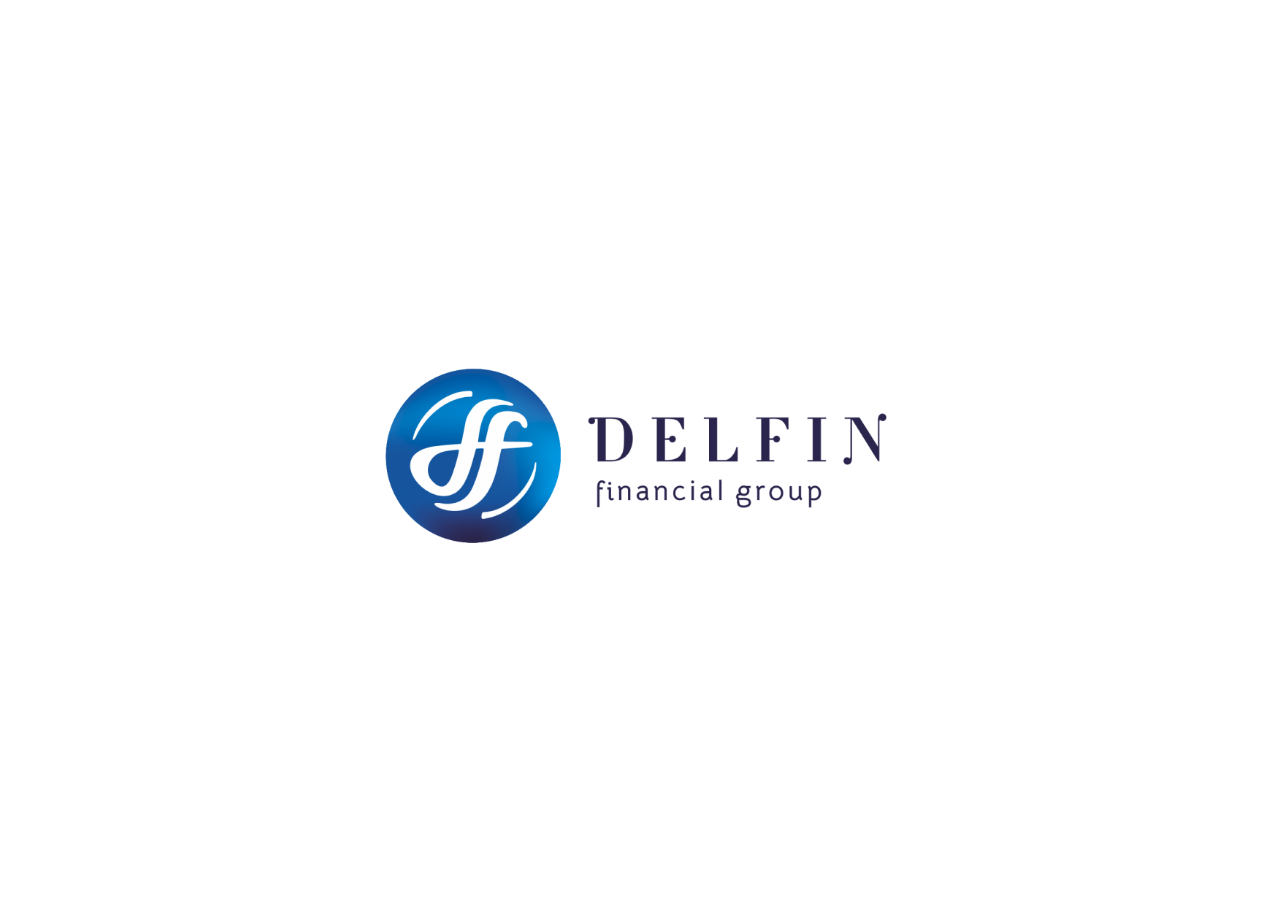
<file: service-item.html>
<!doctype html>
<html lang="en">
<head>
    <meta charset="UTF-8">
    <meta name="viewport"
          content="width=device-width, user-scalable=no, initial-scale=1.0, maximum-scale=1.0, minimum-scale=1.0">
    <meta http-equiv="X-UA-Compatible" content="ie=edge">
    <title>Банковские гарантии</title>
    <link rel="stylesheet" href="css/style.css">
</head>
<body class="uniqueness uniqueness-single">
<div class="preloader">
    <img  src="images/preloader.png" alt="preloader">
</div>
<!-- navbar header -->
<header class="header header-active">
    <div class="wrapper">
        <div class="header__inner">
            <a href="#" class="back back-mob"> Назад </a>
            <a href="index.html" class="header__logo logo">
                <img src="images/logo.svg" alt="logo">
                <img class="mob" src="images/logo-mob.svg" alt="logo">
                <img src="images/logo-1.svg" alt="logo">
            </a>
            <ul class="header__menu menu">
                <li class="header__menu-item menu-item ">
                    <a href="delfin-video.html" class="header__menu-link menu-link">О компании</a>
                </li>
                <li class="header__menu-item menu-item menu-item__active">
                    <a href="services.html" class="header__menu-link menu-link">Услуги</a>
                </li>
                <li class="header__menu-item menu-item">
                    <a href="delfin-video.html" class="header__menu-link menu-link">DelFin видео</a>
                </li>
                <li class="header__menu-item menu-item">
                    <a href="faq.html" class="header__menu-link menu-link">Вопрос-ответ</a>
                </li>
                <li class="header__menu-item menu-item">
                       <a href="partners.html" class="header__menu-link menu-link">Наши партнеры</a>
                </li>
                <li class="header__menu-item menu-item">
                                              <a href="news.html" class="header__menu-link menu-link">Новости</a>

                </li>
                <li class="header__menu-item menu-item">
                        <a href="contact.html" class="header__menu-link menu-link">Контакты</a>
                </li>
            </ul>
        </div>
    </div>
</header>
<!-- end navbar header -->

<!-- sidebar slider -->
<nav class="nav nav-active">
    <div class="nav-hamburger hamburger">
        <button></button>
    </div>
    <ul class="nav__menu menu">
         <li class="nav__menu-item menu-item">
            <a href="index.html">Главная</a>
        </li>
        <li class="nav__menu-item menu-item">
            <a href="delfin-video.html">DelFin видео</a>
        </li>
        <li class="nav__menu-item menu-item">
            <a href="faq.html">Вопрос-ответ</a>
        </li>
        <li class="nav__menu-item menu-item">
            <a href="partners.html">Партнеры</a>
        </li>
        <li class="nav__menu-item menu-item">
            <a href="news.html">Новости</a>
        </li>
    </ul>
    <ul class="nav__social social">
        <li class="nav__social-item social-item">
            <a href="#" target="_blank" class="nav__social-link social-link youtube"></a>
        </li>
        <li class="nav__social-item social-item">
            <a href="#" target="_blank" class="nav__social-link social-link instagram"></a>
        </li>
        <li class="nav__social-item social-item">
            <a href="#" target="_blank" class="nav__social-link social-link facebook"></a>
        </li>
    </ul>
    <ul class="contact-list">
        <li class="contact-item contact-item__line show-mobile ">
            <div class="line"></div>
        </li>
        <li class="contact-item phone show-mobile">
            <a href="tel:88007777777">
                <div class="icon"></div>
                88007777777
            </a>
        </li>
        <li class="contact-item mail show-mobile">
            <a href="mailto:test@mail.com">
                <div class="icon"></div>
                test@mail.com
            </a>
        </li>
        <li class="contact-item map-item show-mobile">
            <a href="#">
                <div class="icon"></div>
                г. Москва, ул. Московская, д.1/2
            </a>
        </li>
        <li class="contact-item contact-item__line show-mobile ">
            <div class="line"></div>
        </li>
        <li class="contact-item instagram">
            <a href="#">
                <span class="icon"></span>
                instagram.com/test
            </a>
        </li>
        <li class="contact-item facebook">
            <a href="#">
                <span class="icon"></span>
                facebook.com/test
            </a>
        </li>
        <li class="contact-item youtube">
            <a href="#">
                <span class="icon"></span>
                youtube.com/test
            </a>
        </li>
    </ul>
</nav>
<!-- end navbar slider -->

<div class="">
    <div class="wrapper">
        <div class="uniqueness-inner">
            <div class="uniqueness-body">
                <div class="uniqueness-info">
                    <div class="uniqueness-header">
                        <a href="#" class="back"> Назад </a>
                        <div class="sub-title"></div>
                        <h2 class="title">Банковские гарантии</h2>
                    </div>
                    <p class="description">
                        В современном быстроменяющемся мире, для успешного развития бизнеса очень важно следить за тенденциями, которые происходят в политике, экономике, финансовой сфере, в сфере развития информационных технологий. Очевидно, что рынок, как живой организм, а вместе с ним и бизнес, остро реагируют на происходящие изменения.
                        <br>
                        <br>
                        В настоящее время у предпринимателей появилось острая потребность в различных финансовых инструментах, призванных дать новый импульс в развитии бизнеса: от мер финансовой поддержки со стороны государства (субсидирование) до различных финансовых продуктов и услуг которые реализуют кредитные организации (банки).
                    </p>
                    <div></div>
                </div>

                <div class="bg">
                    <img src="images/service-item-1.png" alt="">
                </div>
            </div>
        </div>
    </div>
</div>

<script src="js/jquery-3.4.1.min.js"></script>
<script src="js/main.js"></script>
</body>
</html>
</file>
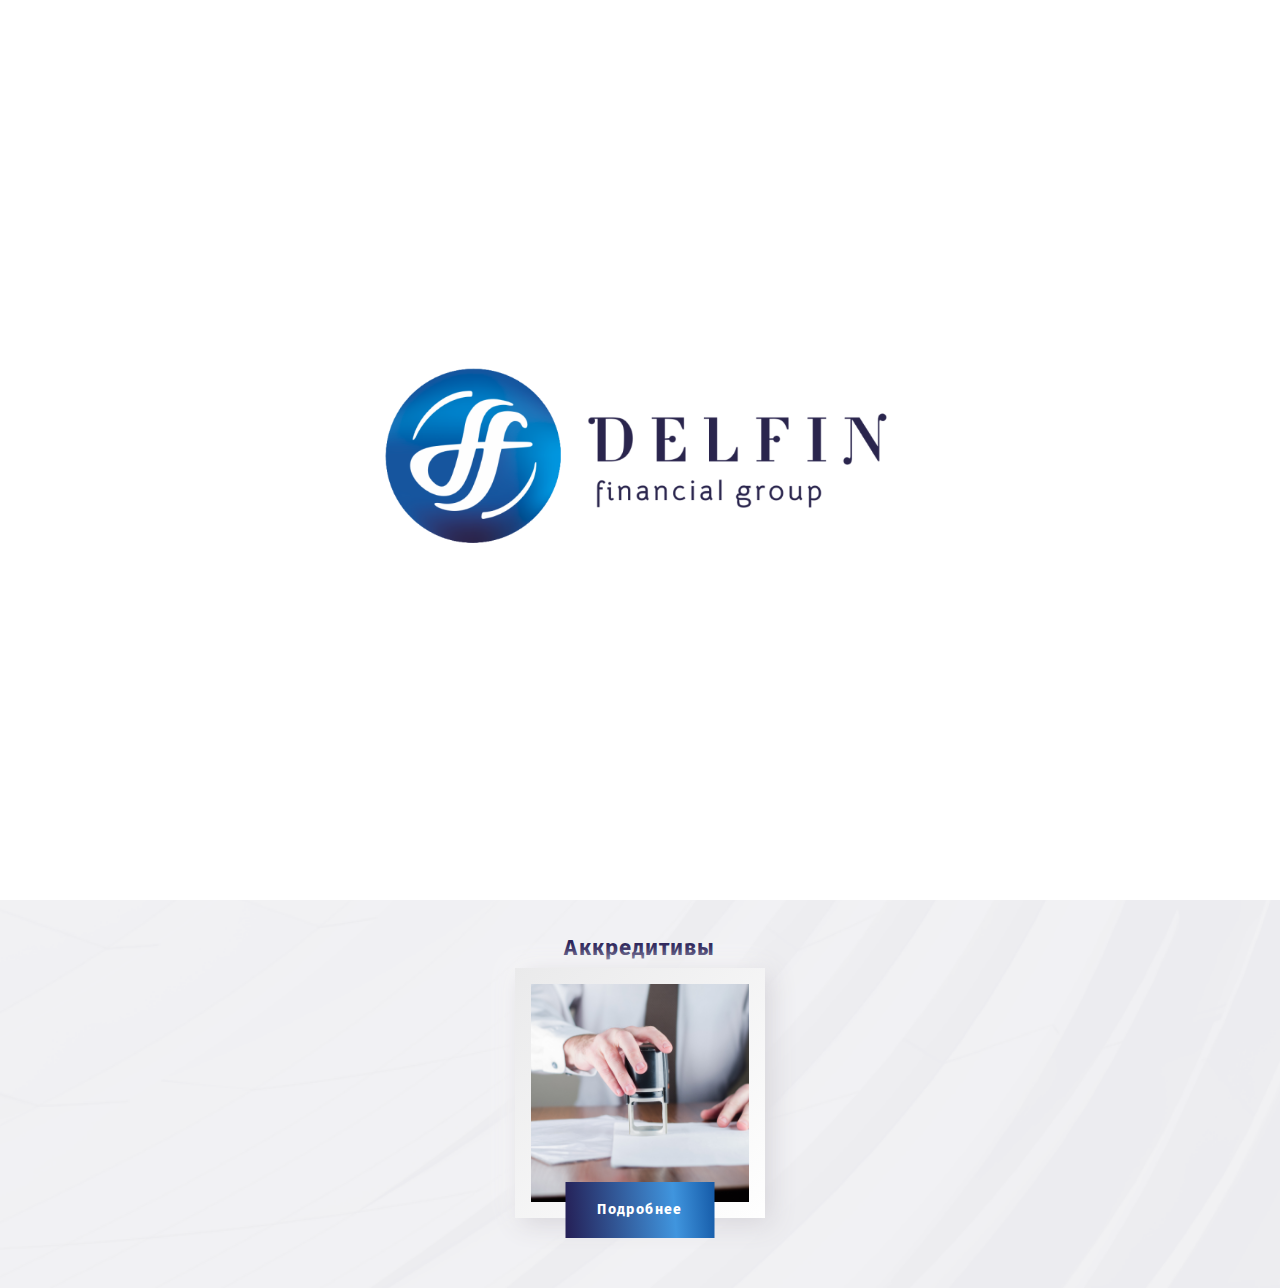
<file: services.html>
<!doctype html>
<html lang="en">
<head>
    <meta charset="UTF-8">
    <meta name="viewport"
          content="width=device-width, user-scalable=no, initial-scale=1.0, maximum-scale=1.0, minimum-scale=1.0">
    <meta http-equiv="X-UA-Compatible" content="ie=edge">
    <title>Все услуги</title>
    <link rel="stylesheet" href="css/style.css">
</head>
<body class="services services-single">
<div class="preloader">
    <img  src="images/preloader.png" alt="preloader">
</div>
<!-- navbar header -->
<header class="header header-active">
    <div class="wrapper">
        <div class="header__inner">
            <a href="index.html" class="header__logo logo">
                <img src="images/logo.svg" alt="logo">
                <img class="mob" src="images/logo-mob.svg" alt="logo">
                <img src="images/logo-1.svg" alt="logo">
            </a>
            <ul class="header__menu menu">
                <li class="header__menu-item menu-item">
                    <a href="delfin-video.html" class="header__menu-link menu-link">О компании</a>
                </li>
                <li class="header__menu-item menu-item menu-item__active">
                    <a href="services.html" class="header__menu-link menu-link">Услуги</a>
                </li>
                <li class="header__menu-item menu-item">
                    <a href="delfin-video.html" class="header__menu-link menu-link">DelFin видео</a>
                </li>
                <li class="header__menu-item menu-item">
                    <a href="faq.html" class="header__menu-link menu-link">Вопрос-ответ</a>
                </li>
                <li class="header__menu-item menu-item">
                       <a href="partners.html" class="header__menu-link menu-link">Наши партнеры</a>
                </li>
                <li class="header__menu-item menu-item">
                                              <a href="news.html" class="header__menu-link menu-link">Новости</a>

                </li>
                <li class="header__menu-item menu-item">
                        <a href="contact.html" class="header__menu-link menu-link">Контакты</a>
                </li>
            </ul>
        </div>
    </div>
</header>
<!-- end navbar header -->

<!-- start sidebar slider -->
<nav class="nav nav-active">
    <div class="nav-hamburger hamburger">
        <button></button>
    </div>
    <ul class="nav__menu menu">
         <li class="nav__menu-item menu-item">
            <a href="index.html">Главная</a>
        </li>
        <li class="nav__menu-item menu-item">
            <a href="delfin-video.html">DelFin видео</a>
        </li>
        <li class="nav__menu-item menu-item">
            <a href="faq.html">Вопрос-ответ</a>
        </li>
        <li class="nav__menu-item menu-item">
            <a href="partners.html">Партнеры</a>
        </li>
        <li class="nav__menu-item menu-item">
            <a href="news.html">Новости</a>
        </li>
    </ul>
    <ul class="nav__social social">
        <li class="nav__social-item social-item">
            <a href="#" target="_blank" class="nav__social-link social-link youtube"></a>
        </li>
        <li class="nav__social-item social-item">
            <a href="#" target="_blank" class="nav__social-link social-link instagram"></a>
        </li>
        <li class="nav__social-item social-item">
            <a href="#" target="_blank" class="nav__social-link social-link facebook"></a>
        </li>
    </ul>
    <ul class="contact-list">
        <li class="contact-item contact-item__line show-mobile ">
            <div class="line"></div>
        </li>
        <li class="contact-item phone show-mobile">
            <a href="tel:88007777777">
                <div class="icon"></div>
                88007777777
            </a>
        </li>
        <li class="contact-item mail show-mobile">
            <a href="mailto:test@mail.com">
                <div class="icon"></div>
                test@mail.com
            </a>
        </li>
        <li class="contact-item map-item show-mobile">
            <a href="#">
                <div class="icon"></div>
                г. Москва, ул. Московская, д.1/2
            </a>
        </li>
        <li class="contact-item contact-item__line show-mobile ">
            <div class="line"></div>
        </li>
        <li class="contact-item instagram">
            <a href="#">
                <span class="icon"></span>
                instagram.com/test
            </a>
        </li>
        <li class="contact-item facebook">
            <a href="#">
                <span class="icon"></span>
                facebook.com/test
            </a>
        </li>
        <li class="contact-item youtube">
            <a href="#">
                <span class="icon"></span>
                youtube.com/test
            </a>
        </li>
    </ul>
</nav>
<!--  end navbar slider   -->

<div class="">
    <div class="wrapper">
        <div class="services-inner">
            <div class="services-header">
                <div class="sub-title"></div>
                <h2 class="title">Все услуги</h2>
            </div>
            <div class="services-body">
                <ul class="services-list">
                    <li class="services-item">
                        <div class="services-title">Хеджирование валютных рисков</div>
                        <div class="services-img">
                            <img src="images/services-1.png" alt="">
                            <button class="btn">Подробнее</button>
                        </div>
                    </li>
                    <li class="services-item">
                        <div class="services-title">Кредиты</div>
                        <div class="services-img">
                            <img src="images/services-2.png" alt="">
                            <button class="btn">Подробнее</button>
                        </div>
                    </li>
                    <li class="services-item">
                        <div class="services-title">Факторинг</div>
                        <div class="services-img">
                            <img src="images/services-3.png" alt="">
                            <button class="btn">Подробнее</button>
                        </div>
                    </li>
                    <li class="services-item">
                        <div class="services-title">Дисконтирование аккредитива</div>
                        <div class="services-img">
                            <img src="images/services-4.png" alt="">
                            <button class="btn">Подробнее</button>
                        </div>
                    </li>
                    <li class="services-item">
                        <div class="services-title">Проектный лизинг</div>
                        <div class="services-img">
                            <img src="images/services-5.png" alt="">
                            <button class="btn">Подробнее</button>
                        </div>
                    </li>
                    <li class="services-item">
                        <div class="services-title">Банковские гарантии</div>
                        <div class="services-img">
                            <img src="images/services-6.png" alt="">
                            <button class="btn">Подробнее</button>
                        </div>
                    </li>
                    <li class="services-item">
                        <div class="services-title">Аккредитивы</div>
                        <div class="services-img">
                            <img src="images/services-7.png" alt="">
                            <button class="btn">Подробнее</button>
                        </div>
                    </li>
                </ul>
            </div>
        </div>
    </div>
</div>

<script src="js/jquery-3.4.1.min.js"></script>
<script src="js/main.js"></script>
</body>
</html>
</file>
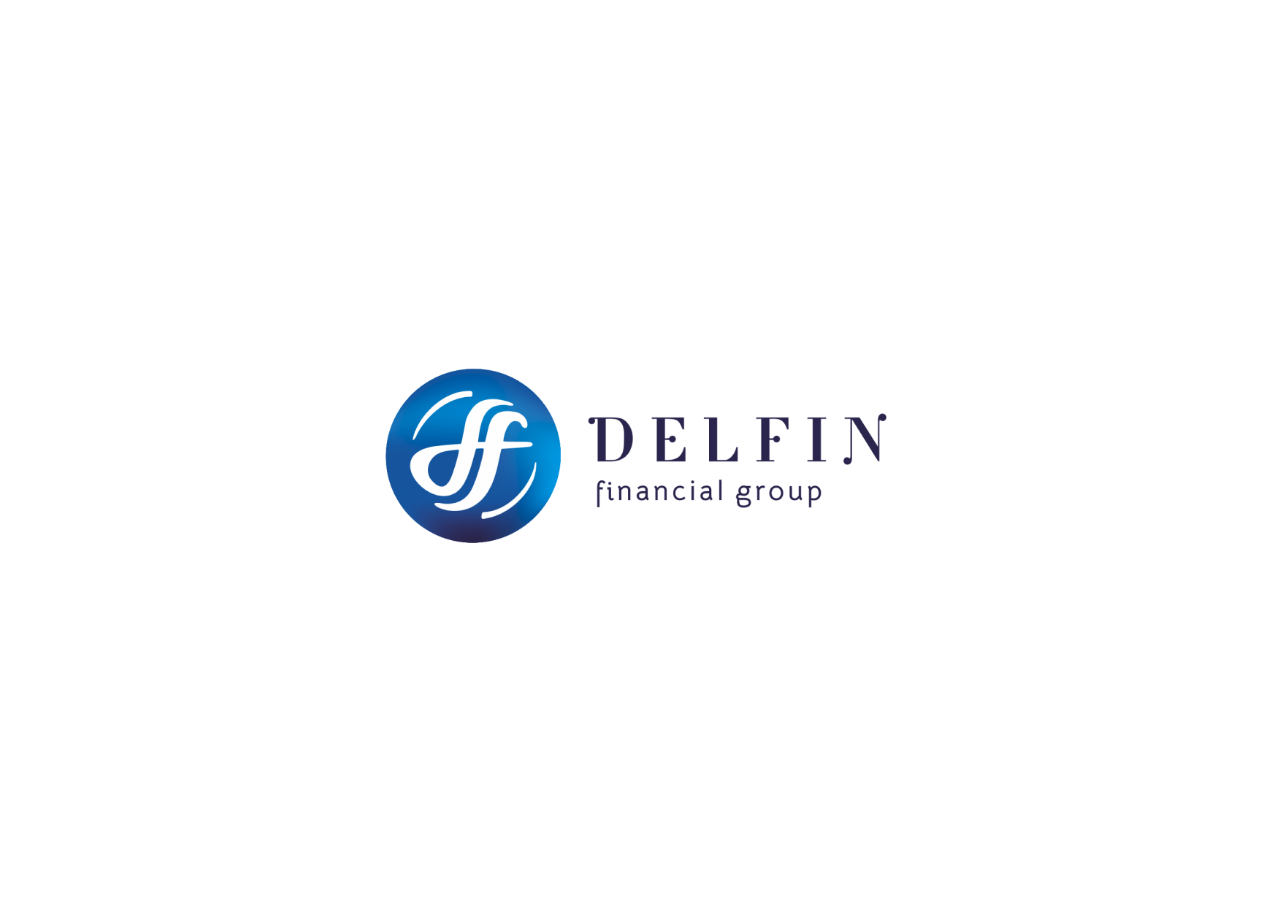
<file: test.html>
<!doctype html>
<html lang="en">
<head>
    <meta charset="UTF-8">
    <meta name="viewport"
          content="width=device-width, user-scalable=no, initial-scale=1.0, maximum-scale=1.0, minimum-scale=1.0">
    <meta http-equiv="X-UA-Compatible" content="ie=edge">
    <title>DELFIN</title>
    <link rel="stylesheet" href="css/style.css">
</head>
<body class="overflow-hidden">
<div class="preloader">
    <img  src="images/preloader.png" alt="preloader">
</div>
<!-- navbar header -->
<header class="header header-active">
    <div class="wrapper">
        <div class="header__inner">
            <a href="index.html" class="header__logo logo">
                <img src="images/logo.svg" alt="logo">
                <img class="mob" src="images/logo-mob.svg" alt="logo">
                <img src="images/logo-1.svg" alt="logo">
            </a>
            <ul class="header__menu menu">
                <li class="header__menu-item menu-item menu-item__active">
                    <a href="delfin-video.html" class="header__menu-link menu-link">О компании</a>
                </li>
                <li class="header__menu-item menu-item">
                    <a href="services.html" class="header__menu-link menu-link">Услуги</a>
                </li>
                <li class="header__menu-item menu-item">
                    <a href="delfin-video.html" class="header__menu-link menu-link">DelFin видео</a>
                </li>
                <li class="header__menu-item menu-item">
                    <a href="faq.html" class="header__menu-link menu-link">Вопрос-ответ</a>
                </li>
                <li class="header__menu-item menu-item">
                       <a href="partners.html" class="header__menu-link menu-link">Наши партнеры</a>
                </li>
                <li class="header__menu-item menu-item">
                                              <a href="news.html" class="header__menu-link menu-link">Новости</a>

                </li>
                <li class="header__menu-item menu-item">
                        <a href="contact.html" class="header__menu-link menu-link">Контакты</a>
                </li>
            </ul>
        </div>
    </div>
</header>
<!-- end navbar header -->

<!-- sidebar slider -->
<nav class="nav nav-active">
    <div class="nav-hamburger hamburger">
        <button></button>
    </div>
    <ul class="nav__menu menu">
         <li class="nav__menu-item menu-item menu-item__active">
            <a href="index.html">Главная</a>
        </li>
        <li class="nav__menu-item menu-item">
            <a href="delfin-video.html">DelFin видео</a>
        </li>
        <li class="nav__menu-item menu-item">
            <a href="faq.html">Вопрос-ответ</a>
        </li>
        <li class="nav__menu-item menu-item">
            <a href="partners.html">Партнеры</a>
        </li>
        <li class="nav__menu-item menu-item">
            <a href="news.html">Новости</a>
        </li>
    </ul>
    <ul class="nav__social social">
        <li class="nav__social-item social-item">
            <a href="#" target="_blank" class="nav__social-link social-link youtube"></a>
        </li>
        <li class="nav__social-item social-item">
            <a href="#" target="_blank" class="nav__social-link social-link instagram"></a>
        </li>
        <li class="nav__social-item social-item">
            <a href="#" target="_blank" class="nav__social-link social-link facebook"></a>
        </li>
    </ul>
    <ul class="contact-list">
        <li class="contact-item contact-item__line show-mobile ">
            <div class="line"></div>
        </li>
        <li class="contact-item phone show-mobile">
            <a href="tel:88007777777">
                <div class="icon"></div>
                88007777777
            </a>
        </li>
        <li class="contact-item mail show-mobile">
            <a href="mailto:test@mail.com">
                <div class="icon"></div>
                test@mail.com
            </a>
        </li>
        <li class="contact-item map-item show-mobile">
            <a href="#">
                <div class="icon"></div>
                г. Москва, ул. Московская, д.1/2
            </a>
        </li>
        <li class="contact-item contact-item__line show-mobile ">
            <div class="line"></div>
        </li>
        <li class="contact-item instagram">
            <a href="#">
                <span class="icon"></span>
                instagram.com/test
            </a>
        </li>
        <li class="contact-item facebook">
            <a href="#">
                <span class="icon"></span>
                facebook.com/test
            </a>
        </li>
        <li class="contact-item youtube">
            <a href="#">
                <span class="icon"></span>
                youtube.com/test
            </a>
        </li>
    </ul>
</nav>
<!-- end navbar slider -->

<!-- code -->

<script src="js/jquery-3.4.1.min.js"></script>
<script src="js/main.js"></script>
</body>
</html>
</file>
<file: css/style.css>
html, body, div, span, applet, object, iframe,
h1, h2, h3, h4, h5, h6, p, blockquote, pre,
a, abbr, acronym, address, big, cite, code,
del, dfn, em, img, ins, kbd, q, s, samp,
small, strike, strong, sub, sup, tt, var,
b, u, i, center,
dl, dt, dd, ol, ul, li,
fieldset, form, label, legend,
table, caption, tbody, tfoot, thead, tr, th, td,
article, aside, canvas, details, embed,
figure, figcaption, footer, header, hgroup,
menu, nav, output, ruby, section, summary,
time, mark, audio, video {
  margin: 0;
  padding: 0;
  border: 0;
  font: inherit;
  font-size: 100%;
  vertical-align: baseline; }

html {
  line-height: 1; }

ol, ul {
  list-style: none; }

table {
  border-collapse: collapse;
  border-spacing: 0; }

caption, th, td {
  text-align: left;
  font-weight: normal;
  vertical-align: middle; }

q, blockquote {
  quotes: none; }

q:before, q:after, blockquote:before, blockquote:after {
  content: "";
  content: none; }

a img {
  border: none; }

a {
  text-decoration: none;
  color: inherit; }

a:hover {
  color: inherit;
  text-decoration: none; }

article, aside, details, figcaption, figure, footer, header, hgroup, main, menu, nav, section, summary {
  display: block; }

input[type='submit'] {
  border: 0;
  cursor: pointer;
  -webkit-appearance: none;
  -moz-appearance: none;
  appearance: none; }

input {
  box-sizing: border-box;
  padding: 0 10px;
  border-radius: 0;
  -webkit-box-shadow: inset 0px 0px 0px 0px rgba(0, 0, 0, 0);
  -moz-box-shadow: inset 0px 0px 0px 0px rgba(0, 0, 0, 0);
  box-shadow: inset 0px 0px 0px 0px rgba(0, 0, 0, 0);
  -webkit-appearance: none;
  -moz-appearance: none;
  appearance: none; }

textarea {
  box-sizing: border-box;
  padding: 5px 10px; }

@font-face {
  font-family: 'FiraSans-Bold';
  src: url("../fonts/FiraSans-Bold.ttf");
  src: url("../fonts/FiraSans-Bold.ttf") format("truetype"); }
@font-face {
  font-family: 'FiraSans-Regular';
  src: url("../fonts/FiraSans-Regular.ttf");
  src: url("../fonts/FiraSans-Regular.ttf") format("truetype"); }
@font-face {
  font-family: 'FiraSans-Medium';
  src: url("../fonts/FiraSans-Medium.ttf");
  src: url("../fonts/FiraSans-Medium.ttf") format("truetype"); }
body {
  position: relative;
  background-color: #fff;
  -ms-overflow-style: none;
  font-family: "FiraSans-Regular";
  scrollbar-width: none; }
  body::-webkit-scrollbar {
    display: none; }
  body.home {
    background-color: #EEEEF1; }

h1 {
  display: none; }

.s3d__side {
  position: fixed; }
  .s3d__side.active {
    z-index: 9; }

.overflow-hidden {
  overflow: hidden !important; }

.wrapper {
  width: 100%;
  max-width: 1645px;
  padding: 0 10px;
  margin: 0 auto;
  box-sizing: border-box; }

.description {
  font: 500 18px/26px "FiraSans-Medium";
  letter-spacing: 0.03em; }
  .description a {
    color: #4095DE; }
    .description a:hover {
      text-decoration: underline; }
  .description span.bold {
    display: block;
    font: 600 24px/32px "FiraSans-Bold";
    letter-spacing: 0.05em; }
  .description.dark {
    color: #000; }

.btn {
  border: none;
  outline: none;
  display: flex;
  justify-content: center;
  align-items: center;
  padding: 0 16px;
  box-sizing: border-box;
  max-width: 261px;
  width: 100%;
  height: 72px;
  background: linear-gradient(265.45deg, #155AA7 0%, #4095DE 27.59%, #241C52 101.88%);
  font: 600 18px/40px "FiraSans-Bold";
  text-align: center;
  letter-spacing: 0.1em;
  color: #FFFFFF;
  margin: 0 auto;
  cursor: pointer;
  -webkit-transition: all 0.3s ease;
  -ms-transition: all 0.3s ease;
  -moz-transition: all 0.3s ease;
  -o-transition: all 0.3s ease;
  transition: all 0.3s ease; }
  .btn:focus {
    outline: none; }
  .btn:hover {
    background: linear-gradient(285.45deg, #155AA7 0%, #4095DE 27.59%, #241C52 101.88%);
    color: #fff; }

.scroll {
  max-width: 24px;
  width: 100%;
  height: 35px;
  background-image: url(../images/sprite.svg#scroll-light);
  background-repeat: no-repeat;
  background-position: center center;
  background-size: contain;
  position: absolute;
  bottom: 40px;
  left: 50%;
  -webkit-transform: translateX(-50%);
  -ms-transform: translateX(-50%);
  -moz-transform: translateX(-50%);
  -o-transform: translateX(-50%);
  transform: translateX(-50%);
  cursor: pointer; }

.title {
  font: bold 48px/40px "FiraSans-Bold";
  text-align: center;
  letter-spacing: 0.05em;
  color: #221952; }

.sub-title {
  max-width: 96px;
  width: 100%;
  height: 16px;
  background-repeat: no-repeat;
  background-size: cover;
  background-position: center center;
  background-image: url(../images/sprite.svg#an_experience-sub-title);
  margin: 0 auto; }

.back {
  font: 500 18px/22px "FiraSans-Medium";
  letter-spacing: 0.05em;
  color: #4095DE;
  padding-left: 35px;
  position: relative;
  margin-bottom: 35px;
  display: block; }
  .back-mob {
    display: none; }
  .back:before {
    content: '';
    position: absolute;
    width: 20px;
    height: 20px;
    background-image: url(../images/sprite.svg#back);
    left: 0;
    top: 50%;
    -webkit-transform: translateY(-50%);
    -ms-transform: translateY(-50%);
    -moz-transform: translateY(-50%);
    -o-transform: translateY(-50%);
    transform: translateY(-50%); }
  .back:hover {
    color: #4095DE; }

.d-flex {
  display: flex;
  align-items: center; }
  .d-flex .right {
    padding-left: 25px; }
    .d-flex .right .description:nth-child(1) {
      margin-top: 0; }
    .d-flex .right .description:nth-last-child(1) {
      margin-bottom: 0; }

.shadow {
  box-sizing: border-box;
  padding: 20px 32px;
  background: linear-gradient(136.4deg, #FCFEFF 0%, #FFFFFF 102.56%);
  box-shadow: 3px 3px 15px rgba(211, 209, 215, 0.6); }

.company {
  max-width: 865px;
  width: 100%; }
  .company .description {
    margin: 32px 0; }
  .company .info {
    margin: 15px 0 50px; }
  .company .sincerely {
    margin: 70px 0 0; }
  .company .d-flex {
    margin: 15px 0; }
  .company .shadow {
    margin: 55px 0 45px;
    max-width: 800px; }
    .company .shadow .description {
      margin: 0;
      line-height: 28px; }
  .company-page .wrapper {
    max-width: 1675px; }
  .company-page .uniqueness-body {
    margin: 15px 0 50px;
    border-radius: 0;
    box-shadow: unset; }
    .company-page .uniqueness-body .bg {
      height: 846px; }
  .company-page .uniqueness-info {
    padding: 130px 67px 36px 100px;
    box-shadow: 5px 5px 25px #d3d1d7, -5px -5px 25px #ffffff; }
    .company-page .uniqueness-info .title {
      margin: 20px 0; }

.list-shadow {
  display: flex;
  flex-wrap: wrap;
  margin: -15px 0 -5px -5px; }
  .list-shadow__item {
    display: flex;
    flex-direction: row;
    justify-content: center;
    align-items: center;
    padding: 16px 20px;
    background: linear-gradient(136.4deg, #FCFEFF 0%, #FFFFFF 102.56%);
    box-shadow: 3px 3px 15px rgba(211, 209, 215, 0.6);
    margin: 5px 7px; }
    .list-shadow__item.no-shadow {
      box-shadow: unset;
      background: transparent;
      font: 500 18px/22px "FiraSans-Medium";
      letter-spacing: 0.05em;
      color: #B3BCC5; }
  .list-shadow__link {
    font: 500 18px/22px "FiraSans-Medium";
    letter-spacing: 0.05em;
    text-decoration-line: underline;
    color: #4095DE;
    -webkit-transition: all 0.3s ease;
    -ms-transition: all 0.3s ease;
    -moz-transition: all 0.3s ease;
    -o-transition: all 0.3s ease;
    transition: all 0.3s ease; }
    .list-shadow__link:hover {
      color: #221952;
      text-decoration-line: underline; }

.sincerely {
  position: relative;
  width: 100%; }
  .sincerely:before {
    content: '';
    position: absolute;
    right: 0;
    max-width: 630px;
    width: 100%;
    height: 64px;
    background: linear-gradient(90deg, #221952 0%, rgba(255, 255, 255, 0) 100%);
    -webkit-transform: rotate(-180deg);
    -ms-transform: rotate(-180deg);
    -moz-transform: rotate(-180deg);
    -o-transform: rotate(-180deg);
    transform: rotate(-180deg);
    opacity: 0.1; }

.accordion {
  text-align: left; }
  .accordion-item {
    width: 100%;
    max-width: 100%;
    background: linear-gradient(136.4deg, #EAEAEB 0%, #FFFFFF 102.56%);
    box-shadow: 5px 5px 25px #D3D1D7, -5px -5px 25px #FFFFFF;
    padding: 24px 40px;
    box-sizing: border-box;
    margin-bottom: 16px;
    -webkit-transition: all 0.3s ease;
    -ms-transition: all 0.3s ease;
    -moz-transition: all 0.3s ease;
    -o-transition: all 0.3s ease;
    transition: all 0.3s ease; }
  .accordion-head {
    position: relative;
    padding-right: 40px;
    display: flex;
    align-items: center;
    font: 600 22px/40px "FiraSans-Bold";
    letter-spacing: 0.05em;
    color: #221952;
    cursor: pointer;
    -webkit-transition: all 0.3s ease;
    -ms-transition: all 0.3s ease;
    -moz-transition: all 0.3s ease;
    -o-transition: all 0.3s ease;
    transition: all 0.3s ease; }
  .accordion-btn {
    position: absolute;
    right: 20px;
    background-image: url(../images/sprite.svg#accordion-plus);
    background-repeat: no-repeat;
    background-position: center center;
    background-size: 32px 32px;
    width: 32px;
    height: 32px;
    border: none;
    outline: none;
    background-color: transparent;
    -webkit-transition: all 0.3s ease;
    -ms-transition: all 0.3s ease;
    -moz-transition: all 0.3s ease;
    -o-transition: all 0.3s ease;
    transition: all 0.3s ease; }
  .accordion-body {
    font: 400 18px/32px "FiraSans-Regular";
    letter-spacing: 0.05em;
    color: #221952;
    height: 0;
    opacity: 0;
    visibility: hidden;
    -webkit-transition: height, padding-top 0.5s ease,opacity, visibility 1s ease;
    -ms-transition: height, padding-top 0.5s ease,opacity, visibility 1s ease;
    -moz-transition: height, padding-top 0.5s ease,opacity, visibility 1s ease;
    -o-transition: height, padding-top 0.5s ease,opacity, visibility 1s ease;
    transition: height, padding-top 0.5s ease,opacity, visibility 1s ease;
    overflow: hidden; }
  .accordion-active .accordion-btn {
    background-image: url(../images/sprite.svg#accordion-minus); }
  .accordion-active .accordion-head {
    color: #4095DE; }
  .accordion-active .accordion-item {
    background: linear-gradient(136.4deg, #EAEAEB 0%, #FFFFFF 102.56%);
    box-shadow: 5px 5px 25px #D3D1D7, -5px -5px 25px #FFFFFF; }
  .accordion-active .accordion-body {
    height: auto;
    opacity: 1;
    visibility: visible;
    padding-top: 20px; }

.calendar {
  font: italic 400 18px/32px "FiraSans-Regular";
  letter-spacing: 0.05em;
  color: #221952;
  opacity: 0.5;
  padding-left: 44px;
  position: relative; }
  .calendar:before {
    content: '';
    position: absolute;
    width: 24px;
    height: 24px;
    background-image: url(../images/sprite.svg#calendar);
    left: 0;
    top: 50%;
    -webkit-transform:  translateY(-50%);
    -ms-transform:  translateY(-50%);
    -moz-transform:  translateY(-50%);
    -o-transform:  translateY(-50%);
    transform:  translateY(-50%); }

.preloader {
  width: 100%;
  height: 100vh;
  position: fixed;
  text-align: center;
  display: flex;
  justify-content: center;
  align-items: center;
  z-index: 9999;
  transition: 0.2s;
  background: #fff; }
  .preloader img {
    width: 40%; }

/* --- Header Start --- */
.home .header {
  position: fixed;
  top: 0;
  width: 100%;
  z-index: 9; }

.header {
  position: relative;
  width: 100%; }
  .header .wrapper {
    max-width: 1722px; }
  .header__inner {
    display: flex;
    align-items: center;
    justify-content: space-between;
    width: 100%; }
  .header__logo {
    margin-top: 10px; }
    .header__logo .mob {
      display: none; }
    .header__logo img {
      width: 100%;
      max-width: 100%;
      object-fit: contain; }
      .header__logo img:nth-last-child(1) {
        display: none; }
  .header__menu {
    max-width: 65.9%;
    width: 100%;
    margin-right: 7.7vw; }

.header-active .header__logo img {
  display: block; }
  .header-active .header__logo img:nth-child(1) {
    display: none; }
  .header-active .header__logo img.mob {
    display: none; }
.header-active .header__menu-item {
  color: #221952; }
  .header-active .header__menu-item:hover {
    color: #4095DE; }
.header-active .menu-item__active {
  color: #4095DE; }

/* ---  Header End  --- */
.menu {
  display: flex;
  align-items: center;
  justify-content: space-between; }
  .menu-item {
    font: 600 18px/40px "FiraSans-Bold";
    letter-spacing: 0.05em;
    color: #FFFFFF;
    position: relative;
    -webkit-transition: all 0.3s ease;
    -ms-transition: all 0.3s ease;
    -moz-transition: all 0.3s ease;
    -o-transition: all 0.3s ease;
    transition: all 0.3s ease;
    padding: 40px 0; }
    .menu-item:before {
      content: "";
      position: absolute;
      width: 100%;
      height: 4px;
      top: 0;
      background-color: transparent; }
    .menu-item:hover, .menu-item__active {
      color: #4095DE; }
      .menu-item:hover:before, .menu-item__active:before {
        background-color: #4095DE; }

.nav {
  max-width: 64px;
  width: 100%;
  min-height: 100vh;
  position: fixed;
  right: 0;
  top: 0;
  background-color: #2E3B49;
  opacity: 0.95;
  display: flex;
  justify-content: space-between;
  flex-direction: column;
  z-index: 9;
  -webkit-transition: all 0.3s ease;
  -ms-transition: all 0.3s ease;
  -moz-transition: all 0.3s ease;
  -o-transition: all 0.3s ease;
  transition: all 0.3s ease; }
  .nav:after, .nav:before {
    content: unset; }
  .nav__menu {
    flex-direction: column; }
    .nav__menu-item {
      position: relative;
      max-width: 100%;
      width: 100%;
      height: 32px;
      margin: 10px 0;
      font-size: 0;
      padding: 0 0 0 64px;
      box-sizing: border-box;
      -webkit-transition: all 0.3s ease;
      -ms-transition: all 0.3s ease;
      -moz-transition: all 0.3s ease;
      -o-transition: all 0.3s ease;
      transition: all 0.3s ease; }
      .nav__menu-item:before {
        content: "";
        position: absolute;
        max-width: 64px;
        width: 100%;
        height: 100%;
        left: 0;
        background-color: transparent;
        background-image: url(../images/nav-item.png);
        background-repeat: no-repeat;
        background-position: center center; }
      .nav__menu-item:hover:before, .nav__menu-item.menu-item__active:before {
        background-image: url(../images/nav-item__active.svg);
        background-color: transparent; }
  .nav .contact-list {
    display: none; }

.nav-active {
  background-color: #C8D0DA; }
  .nav-active .nav__menu-item::before {
    background-image: url(../images/nav-item-light.svg); }
  .nav-active .nav__menu-item:hover::before,
  .nav-active .nav__menu-item.menu-item__active::before {
    background-image: url(../images/nav-item__active.svg); }
  .nav-active .social-link.youtube {
    background-image: url(../images/sprite.svg#youtube-light); }
  .nav-active .social-link.instagram {
    background-image: url(../images/sprite.svg#instagram-light); }
  .nav-active .social-link.facebook {
    background-image: url(../images/sprite.svg#facebook-light); }

.nav.active {
  max-width: 350px; }
  .nav.active .nav__social {
    display: none; }
  .nav.active .contact-list {
    display: block;
    padding-left: 10px; }
  .nav.active .nav__menu-item {
    font: bold 18px/40px "FiraSans-Bold";
    letter-spacing: 0.05em; }
  .nav.active #fp-nav ul li, .nav.active .s3d__navigation ul li {
    max-width: 350px;
    width: 350px; }
    .nav.active #fp-nav ul li a, .nav.active .s3d__navigation ul li a {
      font: bold 18px/40px "FiraSans-Bold";
      letter-spacing: 0.05em;
      width: 350px;
      max-width: 100%;
      display: flex;
      align-items: center;
      padding-left: 65px; }

#fp-nav,
.s3d__navigation {
  position: fixed;
  top: 50%;
  right: 0;
  z-index: 9; }
  #fp-nav ul,
  .s3d__navigation ul {
    display: flex;
    align-items: center;
    justify-content: space-between;
    flex-direction: column;
    color: #fff; }
    #fp-nav ul li,
    .s3d__navigation ul li {
      max-width: 64px;
      width: 100%;
      height: 32px;
      margin: 10px 0;
      font-size: 0;
      display: flex;
      align-items: center;
      box-sizing: border-box;
      -webkit-transition: all 0.3s ease;
      -ms-transition: all 0.3s ease;
      -moz-transition: all 0.3s ease;
      -o-transition: all 0.3s ease;
      transition: all 0.3s ease; }
      #fp-nav ul li a,
      .s3d__navigation ul li a {
        position: relative;
        min-width: 64px;
        min-height: 64px;
        display: block;
        background: transparent;
        font-size: 0;
        right: 0; }
        #fp-nav ul li a::after,
        .s3d__navigation ul li a::after {
          content: unset; }
        #fp-nav ul li a::before,
        .s3d__navigation ul li a::before {
          content: "";
          position: absolute;
          max-width: 64px;
          width: 100%;
          height: 100%;
          left: 0;
          background-color: transparent;
          background-image: url(../images/nav-item.png);
          background-repeat: no-repeat;
          background-position: center center; }
      #fp-nav ul li.active a,
      .s3d__navigation ul li.active a {
        color: #fff !important; }
        #fp-nav ul li.active a:before,
        .s3d__navigation ul li.active a:before {
          background-image: url(../images/nav-item__active.svg); }
  #fp-nav-item,
  .s3d__navigation-item {
    max-width: 64px; }
    #fp-nav-item.active a.s3d__navigation-link,
    .s3d__navigation-item.active a.s3d__navigation-link {
      right: 0; }
  #fp-nav.active ul li a:before,
  .s3d__navigation.active ul li a:before {
    background-image: url(../images/nav-item-light.svg); }
  #fp-nav.active ul li a.active:before,
  .s3d__navigation.active ul li a.active:before {
    background-image: url(../images/nav-item__active.svg); }
  #fp-nav.active-fz,
  .s3d__navigation.active-fz {
    max-width: 350px;
    width: 100%; }
    #fp-nav.active-fz ul li,
    .s3d__navigation.active-fz ul li {
      font: bold 18px/40px "FiraSans-Bold";
      letter-spacing: 0.05em; }

a.s3d__navigation-link:hover {
  right: 0; }

.hamburger {
  max-width: 64px;
  width: 100%;
  min-height: 64px;
  padding-bottom: 10px;
  align-items: center;
  background-color: #4095DE;
  display: flex;
  justify-content: center;
  box-sizing: border-box;
  cursor: pointer; }
  .hamburger button {
    outline: none;
    border: none;
    cursor: pointer;
    position: relative;
    -webkit-transform: translateY(5px);
    -ms-transform: translateY(5px);
    -moz-transform: translateY(5px);
    -o-transform: translateY(5px);
    transform: translateY(5px);
    background: #fff;
    -webkit-transition: bottom 300ms 300ms cubic-bezier(0.23, 1, 0.32, 1), transform 300ms cubic-bezier(0.23, 1, 0.32, 1);
    -ms-transition: bottom 300ms 300ms cubic-bezier(0.23, 1, 0.32, 1), transform 300ms cubic-bezier(0.23, 1, 0.32, 1);
    -moz-transition: bottom 300ms 300ms cubic-bezier(0.23, 1, 0.32, 1), transform 300ms cubic-bezier(0.23, 1, 0.32, 1);
    -o-transition: bottom 300ms 300ms cubic-bezier(0.23, 1, 0.32, 1), transform 300ms cubic-bezier(0.23, 1, 0.32, 1);
    transition: bottom 300ms 300ms cubic-bezier(0.23, 1, 0.32, 1), transform 300ms cubic-bezier(0.23, 1, 0.32, 1); }
    .hamburger button, .hamburger button:after, .hamburger button:before {
      width: 32px;
      height: 4px; }
    .hamburger button.animate {
      background: rgba(255, 255, 255, 0);
      z-index: 105; }
    .hamburger button:before, .hamburger button:after {
      content: "";
      position: fixed;
      left: 0;
      z-index: 105;
      background: #fff; }
    .hamburger button:before {
      bottom: 10px;
      -webkit-transition: bottom 300ms 300ms cubic-bezier(0.23, 1, 0.32, 1), transform 300ms cubic-bezier(0.23, 1, 0.32, 1);
      -ms-transition: bottom 300ms 300ms cubic-bezier(0.23, 1, 0.32, 1), transform 300ms cubic-bezier(0.23, 1, 0.32, 1);
      -moz-transition: bottom 300ms 300ms cubic-bezier(0.23, 1, 0.32, 1), transform 300ms cubic-bezier(0.23, 1, 0.32, 1);
      -o-transition: bottom 300ms 300ms cubic-bezier(0.23, 1, 0.32, 1), transform 300ms cubic-bezier(0.23, 1, 0.32, 1);
      transition: bottom 300ms 300ms cubic-bezier(0.23, 1, 0.32, 1), transform 300ms cubic-bezier(0.23, 1, 0.32, 1); }
    .hamburger button:after {
      top: 10px;
      -webkit-transition: top 300ms 300ms cubic-bezier(0.23, 1, 0.32, 1), transform 300ms cubic-bezier(0.23, 1, 0.32, 1);
      -ms-transition: top 300ms 300ms cubic-bezier(0.23, 1, 0.32, 1), transform 300ms cubic-bezier(0.23, 1, 0.32, 1);
      -moz-transition: top 300ms 300ms cubic-bezier(0.23, 1, 0.32, 1), transform 300ms cubic-bezier(0.23, 1, 0.32, 1);
      -o-transition: top 300ms 300ms cubic-bezier(0.23, 1, 0.32, 1), transform 300ms cubic-bezier(0.23, 1, 0.32, 1);
      transition: top 300ms 300ms cubic-bezier(0.23, 1, 0.32, 1), transform 300ms cubic-bezier(0.23, 1, 0.32, 1); }
    .hamburger button.animate::after {
      top: 0;
      background: #fff;
      -webkit-transform: rotate(45deg);
      -ms-transform: rotate(45deg);
      -moz-transform: rotate(45deg);
      -o-transform: rotate(45deg);
      transform: rotate(45deg);
      -webkit-transition: top 300ms cubic-bezier(0.23, 1, 0.32, 1), transform 300ms 300ms cubic-bezier(0.23, 1, 0.32, 1);
      -ms-transition: top 300ms cubic-bezier(0.23, 1, 0.32, 1), transform 300ms 300ms cubic-bezier(0.23, 1, 0.32, 1);
      -moz-transition: top 300ms cubic-bezier(0.23, 1, 0.32, 1), transform 300ms 300ms cubic-bezier(0.23, 1, 0.32, 1);
      -o-transition: top 300ms cubic-bezier(0.23, 1, 0.32, 1), transform 300ms 300ms cubic-bezier(0.23, 1, 0.32, 1);
      transition: top 300ms cubic-bezier(0.23, 1, 0.32, 1), transform 300ms 300ms cubic-bezier(0.23, 1, 0.32, 1); }
    .hamburger button.animate::before {
      bottom: 0;
      background: #fff;
      -webkit-transform: rotate(-45deg);
      -ms-transform: rotate(-45deg);
      -moz-transform: rotate(-45deg);
      -o-transform: rotate(-45deg);
      transform: rotate(-45deg);
      -webkit-transition: bottom 300ms cubic-bezier(0.23, 1, 0.32, 1), transform 300ms 300ms cubic-bezier(0.23, 1, 0.32, 1);
      -ms-transition: bottom 300ms cubic-bezier(0.23, 1, 0.32, 1), transform 300ms 300ms cubic-bezier(0.23, 1, 0.32, 1);
      -moz-transition: bottom 300ms cubic-bezier(0.23, 1, 0.32, 1), transform 300ms 300ms cubic-bezier(0.23, 1, 0.32, 1);
      -o-transition: bottom 300ms cubic-bezier(0.23, 1, 0.32, 1), transform 300ms 300ms cubic-bezier(0.23, 1, 0.32, 1);
      transition: bottom 300ms cubic-bezier(0.23, 1, 0.32, 1), transform 300ms 300ms cubic-bezier(0.23, 1, 0.32, 1); }

.social {
  display: flex;
  justify-content: center;
  align-items: center;
  flex-direction: column; }
  .social-item {
    position: relative;
    max-width: 40px;
    width: 100%;
    height: 40px;
    margin: 9px 0; }
  .social-link {
    position: absolute;
    width: 100%;
    height: 100%;
    left: 0; }
    .social-link.youtube {
      background-image: url(../images/sprite.svg#youtube); }
    .social-link.instagram {
      background-image: url(../images/sprite.svg#instagram); }
    .social-link.facebook {
      background-image: url(../images/sprite.svg#facebook); }

.partners-list {
  max-width: 800px;
  display: flex;
  justify-content: space-between;
  align-items: center; }
.partners-item {
  display: flex;
  flex-direction: row;
  justify-content: center;
  align-items: center;
  padding: 16px;
  max-width: 18%;
  width: 100%;
  height: 84px;
  background: linear-gradient(136.4deg, #FCFEFF 0%, #FFFFFF 102.56%);
  box-shadow: 3px 3px 15px rgba(211, 209, 215, 0.6);
  box-sizing: border-box; }
  .partners-item:nth-child(3) {
    padding: 0; }
  .partners-item img {
    width: 100%;
    height: 100%;
    object-fit: contain; }

.show-mobile {
  display: none !important; }

/* --- Section_one Start --- */
.section_one {
  background-image: url(../images/bg.png);
  background-size: cover;
  background-repeat: no-repeat;
  background-position: center center;
  color: #fff;
  text-align: center;
  display: flex;
  align-items: center;
  justify-content: center; }
  .section_one_description {
    max-width: 1001px;
    width: 100%;
    margin: 0 auto;
    font: 400 22px/40px "FiraSans-Regular";
    letter-spacing: 0.05em; }
  .section_one__info {
    display: flex;
    align-items: center;
    justify-content: center;
    text-align: left;
    background: linear-gradient(90deg, rgba(46, 59, 73, 0.5) 0%, rgba(46, 59, 73, 0) 100%);
    width: fit-content;
    margin: 0 auto; }
    .section_one__info-item {
      padding: 10px 13px;
      box-sizing: border-box;
      display: flex;
      align-items: center;
      max-width: 585px;
      width: 100%;
      height: 120px; }
      .section_one__info-item .description {
        padding-left: 20px;
        box-sizing: border-box; }
      .section_one__info-item:nth-child(1) {
        flex-direction: row-reverse; }
        .section_one__info-item:nth-child(1) .description {
          text-align: right;
          padding-right: 40px;
          padding-left: 0; }
    .section_one__info-logo {
      max-width: 120px;
      width: 100%;
      height: 120px;
      display: flex;
      align-items: center;
      flex-direction: column;
      justify-content: space-around;
      text-align: center;
      background: linear-gradient(315.6deg, #1D344E 0%, #3C5571 98.97%); }
      .section_one__info-logo p {
        font: 500 18px/26px "FiraSans-Regular"; }
        .section_one__info-logo p span {
          color: #4095DE;
          font-family: "FiraSans-Bold";
          letter-spacing: 0.05em; }
  .section_one-inner {
    display: flex;
    justify-content: space-between;
    flex-direction: column;
    min-height: 100vh;
    padding: 120px 0;
    box-sizing: border-box;
    position: relative; }
  .section_one .scroll {
    background-image: url(../images/sprite.svg#scroll); }

/* ---  Section_one End  --- */
/* --- Section An Experience Start --- */
.an_experience {
  background-image: url(../images/an_experience.png);
  background-repeat: no-repeat;
  background-size: cover;
  background-position: center center; }
  .an_experience-inner {
    display: flex;
    justify-content: space-around;
    flex-direction: column;
    min-height: 100vh;
    padding: 120px 0;
    box-sizing: border-box;
    position: relative; }
  .an_experience-header .sub-title {
    max-width: 96px;
    width: 100%;
    height: 16px;
    background-repeat: no-repeat;
    background-size: cover;
    background-position: center center;
    background-image: url(../images/sprite.svg#an_experience-sub-title);
    margin: 0 auto; }
  .an_experience-header .title {
    margin: 20px 0; }
  .an_experience-list {
    display: flex;
    justify-content: space-between;
    align-items: center; }
    .an_experience-list.animated .an_experience-item .bg,
    .an_experience-list.animated .an_experience-item .bg-icon,
    .an_experience-list.animated .an_experience-item .bg-progress {
      animation: lds-dual-ring 2s linear; }
  .an_experience-item {
    max-width: 360px;
    width: 100%;
    min-height: 360px;
    display: flex;
    flex-direction: column;
    align-items: center;
    justify-content: center;
    text-align: center;
    position: relative; }
    .an_experience-item .bg {
      position: absolute;
      width: 90%;
      height: 90%;
      background-image: url(../images/an_experience-fone.png);
      background-size: contain;
      background-repeat: no-repeat;
      background-position: center center;
      z-index: 1; }
      .an_experience-item .bg svg {
        width: 100%;
        height: 100%;
        position: absolute;
        top: 0;
        left: 0; }
      .an_experience-item .bg .bg-progress {
        position: absolute;
        width: 105%;
        height: 105%;
        background-image: url(../images/an_experience-fone__after.png);
        left: -2%;
        top: -2%;
        background-repeat: no-repeat;
        background-size: contain;
        animation: lds-dual-ring 2s linear; }
        .an_experience-item .bg .bg-progress::before {
          content: '';
          position: absolute; }
      .an_experience-item .bg .bg-icon {
        position: absolute;
        width: 100%;
        height: 100%;
        left: 0;
        top: 0;
        z-index: 9;
        animation: lds-dual-ring 2s linear; }
        .an_experience-item .bg .bg-icon:before {
          content: '';
          position: absolute;
          width: 32px;
          height: 32px;
          background-image: url(../images/an_experience-fone__icon.png);
          background-repeat: no-repeat;
          background-size: contain;
          top: 45%;
          left: -6.5%;
          z-index: 9; }
@keyframes lds-dual-ring {
  0% {
    transform: rotate(0deg); }
  100% {
    transform: rotate(360deg); } }
    .an_experience-item .number {
      font: 600 72px/40px "FiraSans-Bold";
      letter-spacing: 0.05em;
      color: #221952;
      position: relative;
      z-index: 2;
      display: flex; }
      .an_experience-item .number span {
        position: absolute;
        font: 600 18px/40px "FiraSans-Bold";
        color: #4095DE;
        top: -40px;
        right: -25px; }
    .an_experience-item p {
      font: 500 18px/24px "FiraSans-Medium";
      letter-spacing: 0.05em;
      color: #221952;
      max-width: 210px;
      width: 100%;
      margin-top: 25px;
      position: relative;
      z-index: 2; }
    .an_experience-item-1 p {
      max-width: 170px; }
    .an_experience-item-2 .number span, .an_experience-item-3 .number span {
      left: 46px;
      width: 137px;
      letter-spacing: 0.05px; }
    .an_experience-item-2 .bg .bg-progress,
    .an_experience-item-2 .bg .bg-icon {
      transform: rotate(90deg); }
    .an_experience-item-3 .bg .bg-progress,
    .an_experience-item-3 .bg .bg-icon {
      transform: rotate(180deg); }
    .an_experience-item-4 .bg .bg-progress,
    .an_experience-item-4 .bg .bg-icon {
      transform: rotate(270deg); }

/* ---  Section An Experience End  --- */
/* --- Section Advantages Start --- */
.advantages {
  background-image: url(../images/advantages_bg.png);
  background-repeat: no-repeat;
  background-size: cover;
  background-position: center center;
  min-height: 100vh; }
  .advantages-inner {
    display: flex;
    justify-content: space-around;
    flex-direction: column;
    min-height: 100vh;
    padding: 120px 0;
    box-sizing: border-box;
    position: relative;
    text-align: center; }
  .advantages-header .title {
    margin: 20px 0; }
  .advantages-list {
    display: flex;
    justify-content: space-between;
    align-items: center;
    flex-wrap: wrap;
    width: calc(85% + 30px);
    margin: 0 auto; }
  .advantages-item {
    display: flex;
    align-items: center;
    justify-content: center;
    flex-direction: column;
    max-width: 280px;
    width: 100%;
    margin: 50px 15px 0; }
    .advantages-item .icon {
      width: 140px;
      height: 140px;
      background: linear-gradient(224.82deg, rgba(21, 90, 167, 0.1) 14.15%, rgba(21, 90, 167, 0.1) 14.16%, rgba(64, 149, 222, 0.1) 50.23%, rgba(36, 28, 82, 0.1) 87.85%);
      border-radius: 50%;
      position: relative; }
      .advantages-item .icon:before {
        content: '';
        position: absolute;
        width: 112px;
        height: 112px;
        left: 50%;
        top: 50%;
        -webkit-transform:  translate(-50%,-50%);
        -ms-transform:  translate(-50%,-50%);
        -moz-transform:  translate(-50%,-50%);
        -o-transform:  translate(-50%,-50%);
        transform:  translate(-50%,-50%); }
      .advantages-item .icon-1:before {
        background-image: url(../images/sprite.svg#icon-1); }
      .advantages-item .icon-2:before {
        background-image: url(../images/sprite.svg#icon-2); }
      .advantages-item .icon-3:before {
        background-image: url(../images/sprite.svg#icon-3); }
      .advantages-item .icon-4:before {
        background-image: url(../images/sprite.svg#icon-4); }
      .advantages-item .icon-5:before {
        background-image: url(../images/sprite.svg#icon-5); }
      .advantages-item .icon-6:before {
        background-image: url(../images/sprite.svg#icon-6); }
      .advantages-item .icon-7:before {
        background-image: url(../images/sprite.svg#icon-7); }
      .advantages-item .icon-8:before {
        background-image: url(../images/sprite.svg#icon-8); }
    .advantages-item p {
      font: 600 19px/32px "FiraSans-Bold";
      letter-spacing: 0.05em;
      color: #221952;
      margin-top: 15px; }
  .advantages.advantages-single {
    padding: 0 0 20px; }
    .advantages.advantages-single .wrapper {
      display: flex;
      align-items: center;
      justify-content: center;
      height: inherit;
      max-width: 1695px; }

/* ---  Section Advantages End  --- */
/* --- Section Services Start --- */
.services {
  background-image: url(../images/services_bg.png);
  background-repeat: no-repeat;
  background-size: cover;
  background-position: center center;
  text-align: center; }
  .services-inner {
    display: flex;
    justify-content: space-around;
    flex-direction: column;
    min-height: 100vh;
    padding: 120px 0;
    box-sizing: border-box;
    position: relative;
    text-align: center; }
  .services-header .title {
    margin: 20px 0; }
  .services-list {
    display: flex;
    justify-content: space-around;
    align-items: center;
    flex-wrap: wrap;
    width: calc(85% + 30px);
    margin: 0 auto; }
  .services-title {
    font: 600 22px/40px "FiraSans-Bold";
    letter-spacing: 0.05em;
    color: #221952;
    position: absolute;
    top: -40px; }
  .services-img {
    max-width: 250px;
    width: 100%;
    height: 250px;
    background: linear-gradient(136.4deg, #EAEAEB 0%, #FFFFFF 102.56%);
    box-shadow: 5px 5px 25px #D3D1D7, -5px -5px 25px #FFFFFF;
    padding: 16px;
    box-sizing: border-box;
    position: relative; }
    .services-img img {
      width: 100%;
      height: 100%;
      object-fit: contain;
      position: relative; }
      .services-img img:before {
        content: '';
        position: absolute;
        background: linear-gradient(72.44deg, #192A57 0%, rgba(25, 42, 87, 0) 100%);
        opacity: 0.5; }
    .services-img .btn {
      max-width: 149px;
      width: 100%;
      height: 56px;
      font: 600 14px/40px "FiraSans-Bold";
      letter-spacing: 0.1em;
      position: absolute;
      bottom: -20px;
      left: 50%;
      -webkit-transform:  translateX(-50%);
      -ms-transform:  translateX(-50%);
      -moz-transform:  translateX(-50%);
      -o-transform:  translateX(-50%);
      transform:  translateX(-50%); }
  .services-item {
    display: flex;
    align-items: center;
    justify-content: center;
    flex-direction: column;
    max-width: 280px;
    width: 100%;
    margin: 50px 15px 15px;
    position: relative; }
    .services-item:nth-child(1) .services-title, .services-item:nth-child(4) .services-title {
      top: -80px; }
    .services-item p {
      font: 600 20px/32px "FiraSans-Bold";
      letter-spacing: 0.05em;
      color: #221952;
      margin-top: 15px; }
  .services-single {
    padding: 0 0 20px; }
    .services-single .services-inner {
      padding: 0; }
    .services-single .services-item {
      margin-bottom: 50px; }

/* ---  Section Services End  --- */
/* --- Section Contact Start --- */
.contact {
  position: relative;
  background: #fff; }
  .contact:before {
    content: '';
    position: absolute;
    width: 25%;
    height: 100vh;
    background-color: #EEEEF1;
    top: 0;
    left: 0; }
  .contact-inner {
    display: flex;
    justify-content: space-around;
    flex-direction: column;
    height: 100vh;
    padding: 120px 0 120px;
    box-sizing: border-box;
    position: relative;
    text-align: center; }
  .contact-body {
    height: 75vh;
    background: linear-gradient(136.4deg, #EAEAEB 0%, #FFFFFF 102.56%);
    box-shadow: 5px 5px 25px #D3D1D7, -5px -5px 25px #FFFFFF;
    border-radius: 10px;
    display: flex;
    align-items: center;
    justify-content: space-between; }
    .contact-body .map {
      width: calc(100% - 500px);
      height: 75vh;
      background-repeat: no-repeat;
      background-position: center;
      background-size: cover; }
  .contact-info {
    width: 500px;
    height: 100%;
    background-image: url(../images/contact_bg.png);
    background-repeat: no-repeat;
    background-position: right;
    background-size: cover;
    color: #fff;
    text-align: left;
    display: flex;
    justify-content: space-between;
    flex-direction: column;
    padding: 75px 67px;
    box-sizing: border-box; }
    .contact-info .sub-title {
      margin: 0;
      background-image: url(../images/sprite.svg#an_experience-sub-title__light); }
    .contact-info .title {
      color: #fff;
      text-align: left;
      margin: 10px 0; }
  .contact-item {
    font: 400 16px/24px "FiraSans-Regular";
    letter-spacing: 0.05em;
    color: #FFFFFF;
    position: relative;
    padding-left: 45px;
    padding-bottom: 10px;
    margin: 15px 0; }
    .contact-item a {
      display: flex;
      align-items: center; }
    .contact-item__line {
      padding: 20px;
      margin: 0; }
    .contact-item .icon {
      position: absolute;
      left: 0;
      width: 24px;
      height: 24px; }
    .contact-item.phone {
      font-family: "FiraSans-Bold"; }
      .contact-item.phone .icon {
        background-image: url(../images/sprite.svg#icon-phone); }
    .contact-item.mail .icon {
      background-image: url(../images/sprite.svg#icon-mail); }
    .contact-item.map-item .icon {
      background-image: url(../images/sprite.svg#icon-map); }
    .contact-item.instagram .icon {
      width: 32px;
      height: 32px;
      background-image: url(../images/sprite.svg#icon-instagram); }
    .contact-item.facebook .icon {
      left: 5px;
      background-image: url(../images/sprite.svg#icon-facebook); }
    .contact-item.youtube .icon {
      width: 40px;
      height: 32px;
      background-image: url(../images/sprite.svg#youtube); }
    .contact-item .line {
      max-width: 320px;
      width: 100%;
      height: 1px;
      background-color: #fff;
      position: absolute;
      left: 0; }
  .contact .btn {
    background: #fff;
    color: #4095DE;
    max-width: 253px;
    width: 100%;
    margin: 10px 0; }
    .contact .btn:hover {
      background: #EEEEF1; }
  .contact-single .contact-inner {
    height: auto;
    margin: 60px 0;
    padding: 0; }
  .contact-single .contact-body {
    height: auto;
    align-items: unset; }
  .contact-single .contact-info {
    height: auto; }
  .contact-single .btn {
    color: #fff;
    background: linear-gradient(265.45deg, #155AA7 0%, #4095DE 27.59%, #241C52 101.88%); }
    .contact-single .btn:hover {
      background: linear-gradient(285.45deg, #155AA7 0%, #4095DE 27.59%, #241C52 101.88%); }
  .contact-single .contact-info {
    background: #fff; }
  .contact-single .sub-title {
    background-image: url(../images/sprite.svg#an_experience-sub-title__single); }
  .contact-single .contact-item {
    color: #221952; }
    .contact-single .contact-item .line {
      background-color: #C4C4C4; }
    .contact-single .contact-item.phone .icon {
      background-image: url(../images/sprite.svg#icon-phone-single); }
    .contact-single .contact-item.mail .icon {
      background-image: url(../images/sprite.svg#icon-mail-single); }
    .contact-single .contact-item.map-item .icon {
      background-image: url(../images/sprite.svg#icon-map-single); }
    .contact-single .contact-item.instagram .icon {
      background-image: url(../images/sprite.svg#icon-instagram-single); }
    .contact-single .contact-item.facebook .icon {
      background-image: url(../images/sprite.svg#icon-facebook-single); }
    .contact-single .contact-item.youtube .icon {
      background-image: url(../images/sprite.svg#youtube-light); }
  .contact-single .title {
    color: #221952; }

.facebook .icon {
  left: 4px; }

.youtube .icon {
  left: -4px;
  top: -9px; }

/* ---  Section Contact End  --- */
/* --- Section Uniqueness Start --- */
.uniqueness {
  position: relative;
  background: #fff; }
  .uniqueness:before {
    content: '';
    position: absolute;
    width: 25%;
    min-height: 100%;
    background-color: #EEEEF1;
    top: 0;
    left: 0; }
  .uniqueness-inner {
    display: flex;
    justify-content: space-around;
    flex-direction: column;
    height: 100vh;
    padding: 150px 0 120px;
    box-sizing: border-box;
    position: relative;
    text-align: center; }
  .uniqueness-body {
    min-height: 75vh;
    background: #fff;
    box-shadow: 5px 5px 25px #D3D1D7, -5px -5px 25px #FFFFFF;
    border-radius: 10px;
    display: flex;
    align-items: center;
    justify-content: space-between;
    position: relative;
    margin: 50px 0; }
    .uniqueness-body .bg {
      width: 30%;
      height: 100%;
      background-image: url(../images/uniqueness_bg.png);
      background-repeat: no-repeat;
      background-position: right;
      background-size: cover;
      position: absolute;
      right: 0;
      top: 0; }
      .uniqueness-body .bg img {
        position: absolute;
        top: 50%;
        left: 0;
        -webkit-transform: translate(-50%, -50%);
        -ms-transform: translate(-50%, -50%);
        -moz-transform: translate(-50%, -50%);
        -o-transform: translate(-50%, -50%);
        transform: translate(-50%, -50%); }
        @media screen and (min-width: 768px) {
          .uniqueness-body .bg img {
            height: 60vh; } }
  .uniqueness-info {
    width: 70%;
    height: 75vh;
    text-align: left;
    display: flex;
    justify-content: space-between;
    flex-direction: column;
    padding: 75px 67px;
    box-sizing: border-box; }
    .uniqueness-info .sub-title {
      margin: 0; }
    .uniqueness-info .title {
      text-align: left;
      margin: 10px 0; }
    .uniqueness-info .description {
      line-height: 32px;
      color: #221952;
      max-width: 800px;
      width: 100%; }
    .uniqueness-info .info {
      display: flex;
      align-items: center;
      min-height: 56px;
      background: linear-gradient(90deg, rgba(64, 149, 222, 0.2) 0%, rgba(255, 255, 255, 0) 100%);
      position: relative;
      padding-left: 50px; }
      .uniqueness-info .info .info-logo {
        position: absolute;
        background-color: #4095DE;
        width: 56px;
        height: 100%;
        left: 0; }
        .uniqueness-info .info .info-logo::before {
          content: '';
          position: absolute;
          width: 30px;
          height: 30px;
          background-image: url(../images/info-logo.svg);
          background-repeat: no-repeat;
          background-size: contain;
          background-position: center;
          top: 50%;
          left: 50%;
          -webkit-transform: translate(-50%, -50%);
          -ms-transform: translate(-50%, -50%);
          -moz-transform: translate(-50%, -50%);
          -o-transform: translate(-50%, -50%);
          transform: translate(-50%, -50%); }
      .uniqueness-info .info .text {
        font: 600 18px/32px "FiraSans-Bold";
        letter-spacing: 0.05em;
        color: #221952;
        padding: 10px 0 10px 25px; }
        .uniqueness-info .info .text span {
          font-weight: 400;
          font-family: "FiraSans-Regular";
          color: #89939D; }
  .uniqueness-item {
    font: 400 16px/40px "FiraSans-Regular";
    letter-spacing: 0.05em;
    color: #FFFFFF;
    position: relative;
    padding-left: 40px;
    margin: 15px 0; }
    .uniqueness-item a {
      display: flex;
      align-items: center; }
    .uniqueness-item__line {
      padding: 20px;
      margin: 0; }
    .uniqueness-item .icon {
      position: absolute;
      left: 0;
      width: 24px;
      height: 24px; }
    .uniqueness-item.phone {
      font-family: "FiraSans-Bold"; }
      .uniqueness-item.phone .icon {
        background-image: url(../images/sprite.svg#icon-phone); }
    .uniqueness-item.mail .icon {
      background-image: url(../images/sprite.svg#icon-mail); }
    .uniqueness-item.map-item .icon {
      background-image: url(../images/sprite.svg#icon-map); }
    .uniqueness-item.instagram .icon {
      width: 32px;
      height: 32px;
      background-image: url(../images/sprite.svg#icon-instagram); }
    .uniqueness-item.facebook .icon {
      left: 5px;
      background-image: url(../images/sprite.svg#icon-facebook); }
    .uniqueness-item.youtube .icon {
      width: 40px;
      height: 32px;
      background-image: url(../images/sprite.svg#youtube); }
    .uniqueness-item .line {
      max-width: 320px;
      width: 100%;
      height: 1px;
      background-color: #fff;
      position: absolute;
      left: 0; }
  .uniqueness .btn {
    background: #fff;
    color: #4095DE;
    max-width: 253px;
    width: 100%;
    margin: 10px 0; }
  .uniqueness-single {
    min-height: 100vh; }
    .uniqueness-single .uniqueness-inner {
      padding: 0;
      height: auto; }
    .uniqueness-single .uniqueness-info {
      height: auto;
      min-height: 75vh; }
    .uniqueness-single .uniqueness-body .bg img {
      height: auto; }

/* ---  Section Uniqueness End  --- */
/* --- Section Post Start --- */
.post {
  position: relative;
  background: #fff;
  min-height: 100vh;
  box-sizing: border-box; }
  .post .title {
    font-size: 36px;
    line-height: 48px; }
  .post:before {
    content: '';
    position: absolute;
    width: 25%;
    min-height: 100vh;
    background-color: #EEEEF1;
    top: 0;
    left: 0; }
  .post .content img {
    width: 100%; }
  .post .content .description {
    margin: 20px 0;
    font-weight: 400;
    font-family: "FiraSans-Regular"; }
  .post .content .calendar {
    margin: 20px 0; }
  .post .content .info {
    margin: 40px 0; }
  .post-inner {
    display: flex;
    justify-content: space-around;
    flex-direction: column;
    box-sizing: border-box;
    position: relative;
    text-align: center;
    max-width: 1700px;
    width: 100%;
    padding: 50px 0; }
  .post-body {
    min-height: 80vh;
    background: #fff;
    box-shadow: 5px 5px 25px #D3D1D7, -5px -5px 25px #FFFFFF;
    border-radius: 10px;
    display: flex;
    justify-content: space-between;
    padding-right: 65px;
    box-sizing: border-box; }
  .post-info {
    width: 65%;
    text-align: left;
    display: flex;
    justify-content: space-between;
    flex-direction: column;
    padding: 60px 67px 15px;
    box-sizing: border-box; }
    .post-info .title {
      text-align: left;
      margin: 10px 0; }
    .post-info .description {
      line-height: 32px;
      color: #221952;
      max-width: 800px;
      width: 100%; }
    .post-info .info {
      display: flex;
      align-items: center;
      min-height: 56px;
      background: linear-gradient(90deg, rgba(64, 149, 222, 0.2) 0%, rgba(255, 255, 255, 0) 100%);
      position: relative; }
      .post-info .info .info-logo {
        position: absolute;
        background-color: #4095DE;
        width: 56px;
        height: 100%; }
        .post-info .info .info-logo:before {
          content: '';
          position: absolute;
          width: 30px;
          height: 30px;
          background-image: url(../images/info-logo.svg);
          background-repeat: no-repeat;
          background-size: contain;
          background-position: center;
          top: 50%;
          left: 50%;
          -webkit-transform: translate(-50%, -50%);
          -ms-transform: translate(-50%, -50%);
          -moz-transform: translate(-50%, -50%);
          -o-transform: translate(-50%, -50%);
          transform: translate(-50%, -50%); }
      .post-info .info .text {
        font: 600 18px/32px "FiraSans-Bold";
        letter-spacing: 0.05em;
        color: #221952;
        padding: 10px 0 10px 75px; }
        .post-info .info .text span {
          font-weight: 400;
          font-family: "FiraSans-Regular";
          color: #89939D; }
  .post-item {
    font: 400 16px/40px "FiraSans-Regular";
    letter-spacing: 0.05em;
    color: #FFFFFF;
    position: relative;
    padding-left: 40px;
    margin: 15px 0; }
    .post-item a {
      display: flex;
      align-items: center; }
    .post-item__line {
      padding: 20px;
      margin: 0; }
    .post-item .icon {
      position: absolute;
      left: 0;
      width: 24px;
      height: 24px; }
    .post-item.phone {
      font-family: "FiraSans-Bold"; }
      .post-item.phone .icon {
        background-image: url(../images/sprite.svg#icon-phone); }
    .post-item.mail .icon {
      background-image: url(../images/sprite.svg#icon-mail); }
    .post-item.map-item .icon {
      background-image: url(../images/sprite.svg#icon-map); }
    .post-item.instagram .icon {
      width: 32px;
      height: 32px;
      background-image: url(../images/sprite.svg#icon-instagram); }
    .post-item.facebook .icon {
      left: 5px;
      background-image: url(../images/sprite.svg#icon-facebook); }
    .post-item.youtube .icon {
      width: 40px;
      height: 32px;
      background-image: url(../images/sprite.svg#youtube); }
    .post-item .line {
      max-width: 320px;
      width: 100%;
      height: 1px;
      background-color: #fff;
      position: absolute;
      left: 0; }
  .post .btn {
    background: #fff;
    color: #4095DE;
    max-width: 253px;
    width: 100%;
    margin: 10px 0; }
  .post-single {
    padding: 0;
    padding: 100px 0; }
    .post-single .uniqueness-inner {
      padding: 0;
      height: 80vh; }
  .post-more {
    width: 35%;
    margin-top: 75px; }
    .post-more__title {
      font: 600 24px/40px "FiraSans-Bold";
      letter-spacing: 0.05em;
      color: #4095DE;
      text-align: left;
      margin-bottom: 25px; }
    .post-more__item {
      display: flex;
      align-items: center;
      margin-bottom: 10px; }
    .post-more__img {
      max-width: 110px;
      width: 100%;
      min-height: 110px; }
      .post-more__img img {
        width: 100%; }
    .post-more__info {
      display: flex;
      flex-direction: column;
      justify-content: space-between;
      text-align: left;
      padding-left: 25px;
      box-sizing: border-box; }
      .post-more__info-title {
        font: bold 24px/32px "FiraSans-Bold";
        letter-spacing: 0.05em;
        color: #221952; }
    .post-more__description {
      font: 400 14px/22px "FiraSans-Regular";
      letter-spacing: 0.05em;
      color: #221952; }

/* ---  Section Post End  --- */
/* --- Section News Start --- */
.news-list {
  display: flex;
  justify-content: space-between;
  align-items: center;
  flex-wrap: wrap;
  padding: 0 58px; }
  .news-list.video-list .news-item {
    background: linear-gradient(136.4deg, #EAEAEB 0%, #FFFFFF 102.56%);
    box-shadow: 5px 5px 25px #D3D1D7, -5px -5px 25px #FFFFFF;
    padding: 16px;
    box-sizing: border-box; }
  .news-list.video-list .news-img iframe {
    width: 100%;
    max-height: 275px; }
  .news-list.video-list .news-img:before {
    content: unset; }
.news-item {
  max-width: 31.5%;
  width: 100%;
  margin: 17.5px 0; }
.news-img {
  position: relative; }
  .news-img:before {
    content: '';
    position: absolute;
    width: 100%;
    height: 100%;
    background: linear-gradient(72.44deg, #192A57 0%, rgba(25, 42, 87, 0) 100%);
    opacity: 0.5; }
  .news-img img {
    width: 100%; }
.news-info {
  color: #221952;
  text-align: left; }
.news-title {
  font: 600 24px/32px "FiraSans-Bold";
  letter-spacing: 0.05em;
  margin: 20px 0 15px; }
.news-description {
  font: 400 14px/22px "FiraSans-Regular";
  letter-spacing: 0.05em; }
.news-btn {
  max-width: 149px;
  height: 56px;
  margin: 20px 0 0;
  font-size: 14px; }
  .news-btn:hover {
    color: #fff; }

/* ---  Section News End  --- */
/* ---  Media Start  --- */
@media screen and (max-width: 1780px) {
  .post .wrapper,
  .advantages.advantages-single .wrapper {
    max-width: 1370px; }

  .wrapper {
    max-width: 1320px; }

  .advantages-item {
    max-width: 270px;
    margin: 50px 2px 0; }

  .services-item {
    max-width: 270px;
    margin: 50px 2px 15px; }

  .scroll {
    bottom: 15px; }

  .uniqueness-body .bg img {
    left: 35%; }

  .post-more__info-title {
    font-size: 20px;
    line-height: 28px; }

  .an_experience-item {
    max-width: 320px;
    min-height: 320px; } }
@media screen and (max-width: 1600px) {
  .home .header {
    position: absolute;
    width: 100%;
    z-index: 9; }

  .scroll {
    display: none; }

  .home .header__logo {
    margin: 0; }
    .home .header__logo img {
      height: 64px; } }
@media screen and (max-width: 1439px) {
  .nav.active .nav__menu.show-mobile {
    display: flex !important; }

  .hamburger {
    background-color: transparent;
    max-width: 100%;
    display: flex;
    justify-content: flex-end;
    padding-right: 10px; }

  .header {
    background: rgba(46, 59, 73, 0.95);
    height: 72px; }
    .header__inner {
      justify-content: center; }
    .header__menu {
      display: none; }
    .header.header-active {
      background-color: #EEEEF1; }
      .header.header-active .header__logo img {
        display: none; }
        .header.header-active .header__logo img.mob {
          display: block; }

  .nav-active {
    background-color: transparent; }
    .nav-active .hamburger button, .nav-active .hamburger button:before, .nav-active .hamburger button:after {
      background: #221952; }
    .nav-active .hamburger button.animate {
      background: transparent; }
      .nav-active .hamburger button.animate:before, .nav-active .hamburger button.animate:after {
        background: #fff; }

  .nav.active {
    max-width: 288px;
    height: 100vh;
    min-height: auto;
    background-color: rgba(46, 59, 73, 0.95);
    overflow-y: scroll;
    padding: 0 0 60px;
    box-sizing: border-box;
    scrollbar-width: none;
    text-align: left; }
    .nav.active::-webkit-scrollbar {
      display: none; }
    .nav.active .nav__menu {
      display: flex; }

  .nav {
    min-height: 72px;
    background-color: transparent;
    position: absolute; }
    .nav__menu, .nav__social {
      display: none; }
    .nav .contact-list a {
      padding-right: 30px; }

  .scroll {
    display: none; }

  .services-list {
    margin-top: 50px; }

  .services-item {
    margin: 50px 2px 50px; }

  .advantages-list {
    justify-content: space-around; }
  .advantages-item {
    max-width: 250px; }
    .advantages-item p {
      font: 600 18px/28px "FiraSans-Bold";
      min-height: 64px; } }
@media screen and (max-width: 1430px) {
  .post .wrapper,
  .advantages.advantages-single .wrapper,
  .wrapper {
    max-width: calc(100vw - 135px); }

  .uniqueness-body .bg img {
    max-width: 25vw;
    height: auto; }

  .uniqueness-single .uniqueness-info {
    padding: 50px 67px; }

  .partners-list {
    max-width: calc(100% + 20px);
    flex-wrap: wrap;
    margin: 10px 0 10px -10px; }
  .partners-item {
    height: 72px; }

  .news-item {
    max-width: 45%; }

  .an_experience-list {
    flex-wrap: wrap;
    justify-content: space-around; }
  .an_experience-item {
    max-width: 250px;
    min-height: 250px;
    margin: 5px 0; }
    .an_experience-item p {
      font: 500 14px/16px "FiraSans-Medium";
      max-width: 150px; }
    .an_experience-item .number {
      font-size: 56px; }
      .an_experience-item .number span {
        font-size: 14px; }
    .an_experience-item-1 .number span {
      bottom: -31px;
      top: auto;
      height: auto;
      left: 12px; }
    .an_experience-item-2 .number span, .an_experience-item-3 .number span {
      bottom: -31px;
      top: auto;
      height: auto;
      left: -25px; }
    .an_experience-item-4 p {
      margin-top: 0; }
    .an_experience-item-4 .number {
      padding-top: 25px; }
      .an_experience-item-4 .number span {
        top: 0; }
    .an_experience-item .bg .bg-icon:before {
      left: -8.7%; } }
@media screen and (max-width: 1375px) {
  .post-body {
    padding-right: 0; }
  .post-more {
    width: 45%;
    padding: 0 22.5px 0 45px; }
  .post-info {
    width: 55%;
    padding: 45px 22.5px 45px 45px; }

  .company-page .uniqueness-info {
    padding: 50px; }

  .company-info {
    flex-direction: column; }
    .company-info img {
      max-width: 250px;
      width: 100%;
      margin-bottom: 25px; }
    .company-info .right {
      padding-left: 0; } }
@media screen and (max-width: 1165px) {
  .an_experience-item .bg .bg-icon::before {
    left: -9%; }

  .header__logo img {
    max-width: 170px; }
  .header__menu {
    max-width: 71%; }

  .menu-item {
    font-size: 16px; }

  .description {
    font-size: 16px;
    line-height: 24px; }

  .section_one_description {
    font-size: 20px; }

  .an_experience-list {
    flex-wrap: wrap;
    justify-content: space-around; }
  .an_experience-item {
    max-width: 235px;
    min-height: 235px;
    margin: 5px 0; }
    .an_experience-item p {
      font: 500 14px/16px "FiraSans-Medium";
      max-width: 150px; }
    .an_experience-item .number {
      font-size: 56px; }
      .an_experience-item .number span {
        font-size: 14px; }
    .an_experience-item-1 .number span {
      bottom: -31px;
      top: auto;
      height: auto;
      left: 12px; }
    .an_experience-item-2 .number span, .an_experience-item-3 .number span {
      bottom: -31px;
      top: auto;
      height: auto;
      left: -25px; }
    .an_experience-item-4 p {
      margin-top: 0; }
    .an_experience-item-4 .number {
      padding-top: 25px; }
      .an_experience-item-4 .number span {
        top: 0; }

  .advantages-list {
    width: 97%; }
  .advantages-item {
    max-width: 170px;
    margin: 20px 2px 0; }
    .advantages-item p {
      height: 100px;
      font-size: 16px;
      line-height: 24px; }
    .advantages-item .icon {
      width: 100px;
      height: 100px; }
      .advantages-item .icon:before {
        -webkit-transform: translate(-50%, -50%) scale(0.7);
        -ms-transform: translate(-50%, -50%) scale(0.7);
        -moz-transform: translate(-50%, -50%) scale(0.7);
        -o-transform: translate(-50%, -50%) scale(0.7);
        transform: translate(-50%, -50%) scale(0.7); }

  .services-item {
    max-width: 175px; }
    .services-item:nth-child(1) .services-title, .services-item:nth-child(4) .services-title {
      top: -67px; }
  .services-img {
    max-width: 175px;
    height: 175px; }
    .services-img .btn {
      max-width: 130px;
      height: 46px;
      font: 600 12px/40px "FiraSans-Bold";
      bottom: -15px; }
  .services-title {
    font-size: 18px;
    line-height: 32px; }

  .contact-info {
    width: 389px;
    padding: 45px; }
  .contact .map {
    background-position: center center; }
  .contact-item {
    margin: 8px 0; }
    .contact-item__line {
      margin: 0;
      padding: 10px 0; }
  .contact-body .map {
    width: calc(100% - 389px); }

  .uniqueness-single .title {
    font-size: 36px; }

  .advantages.advantages-single .advantages-inner {
    max-height: 100%;
    min-height: auto;
    padding: 50px 0; }

  .post-body {
    padding-right: 0; }
  .post-more {
    width: 45%;
    padding: 0 22.5px 0 45px; }
    .post-more__info-title {
      font-size: 16px;
      line-height: 20px; }
  .post-info {
    width: 55%;
    padding: 45px 22.5px 45px 45px; }
  .post .title {
    font-size: 24px;
    line-height: 28px; }

  .partners-list {
    justify-content: flex-start; }
  .partners-item {
    height: 72px;
    max-width: 140px;
    margin: 10px 5px; }
    .partners-item img {
      max-height: 71px; } }
@media screen and (max-width: 1000px) {
  .uniqueness-info-logo, .uniqueness-info-item {
    height: 185px; }
  .uniqueness-info .description {
    line-height: 28px;
    font-size: 14px; }
  .uniqueness-info .info {
    margin-top: 15px; }
    .uniqueness-info .info .text {
      font-size: 16px;
      line-height: 24px; }

  .advantages-list {
    justify-content: space-around; }

  .services-item {
    margin: 70px 2px 15px; }

  .contact-body {
    flex-direction: column-reverse; }
  .contact-info {
    width: 100%;
    padding: 25px; }
  .contact .map {
    width: 100%; }
  .contact .btn {
    max-width: 100%; }

  .section_one__info-item, .section_one__info-logo {
    height: 180px; }
  .section_one__info-item:nth-child(1) .description {
    padding-right: 30px; }

  .news-list {
    justify-content: center; }
  .news-item {
    max-width: 75%; }

  .post-body {
    padding-right: 0;
    flex-direction: column;
    height: auto;
    display: block; }
    .post-body::-webkit-scrollbar {
      display: none; }
  .post-more {
    margin-top: 0;
    width: 100%;
    height: auto;
    padding: 0 35px;
    box-sizing: border-box; }
    .post-more__info-title {
      font-size: 16px;
      line-height: 20px; }
  .post-info {
    width: 100%;
    padding: 35px;
    height: auto; }
  .post .title {
    font-size: 24px;
    line-height: 28px; }

  .contact-info.show-mobile {
    display: block !important; }

  .no__show-mobile {
    display: none !important; } }
@media screen and (max-width: 767px) {
  body.overflow-hidden {
    overflow: auto !important; }
    body.overflow-hidden.home {
      overflow: hidden !important; }

  .nav {
    position: absolute; }

  .post .wrapper,
  .advantages.advantages-single .wrapper,
  .wrapper {
    max-width: 100vw; }

  .description {
    font-size: 14px;
    line-height: 22px; }
    .description span.bold {
      font-size: 16px;
      line-height: 32px; }
    .description.dark {
      text-align: center; }

  .title {
    font-size: 24px;
    line-height: 28.8px; }

  .sub-title {
    max-width: 46px;
    height: 8px;
    background-image: url(../images/sprite.svg#an_experience-sub-title-mob); }

  .an_experience-header .sub-title {
    max-width: 46px;
    height: 8px;
    background-image: url(../images/sprite.svg#an_experience-sub-title-mob); }

  .back {
    display: none; }
    .back-mob {
      display: block;
      position: absolute;
      left: 20px;
      top: 20px; }

  .btn {
    max-width: 100%;
    height: 56px; }

  .section_one {
    overflow: hidden; }
    .section_one .wrapper {
      padding: 0; }
    .section_one .btn {
      max-width: calc(100% - 30px); }
    .section_one-inner {
      padding: 80px 0 20px; }
      .section_one-inner .logo img {
        max-width: 150px;
        width: 100%; }
    .section_one_description {
      font-size: 14px;
      line-height: 22px;
      padding: 0 15px;
      box-sizing: border-box; }
    .section_one__info {
      overflow-x: auto;
      width: 100%;
      justify-content: flex-start;
      padding: 0 10px;
      box-sizing: border-box;
      background: transparent;
      margin-right: 0;
      scrollbar-width: none; }
      .section_one__info::-webkit-scrollbar {
        display: none; }
      .section_one__info-item {
        flex-direction: column;
        padding: 0;
        min-width: 260px;
        background: linear-gradient(90deg, rgba(46, 59, 73, 0.5) 0%, rgba(46, 59, 73, 0) 100%); }
        .section_one__info-item:nth-child(1) {
          flex-direction: column;
          margin-right: 20px; }
          .section_one__info-item:nth-child(1) .description {
            text-align: left;
            padding: 10px 20px 0; }
        .section_one__info-item .description {
          text-align: left;
          padding: 10px 20px 0; }
      .section_one__info-logo {
        flex-direction: row;
        max-width: 100%;
        min-height: 64px;
        height: 64px; }

  .uniqueness {
    background-color: #EEEEF1; }
    .uniqueness:before {
      content: unset; }
    .uniqueness .bg img {
      max-width: 160px;
      left: 50%;
      top: 67%; }
    .uniqueness-header {
      display: flex;
      justify-content: center;
      align-items: center;
      flex-direction: column; }
    .uniqueness-body {
      border-radius: 0;
      flex-direction: column;
      position: relative;
      min-height: auto; }
      .uniqueness-body .bg {
        width: 100%;
        position: absolute;
        height: 404px; }
    .uniqueness-inner {
      height: auto; }
    .uniqueness-info {
      width: 100%;
      padding: 75px 15px 0;
      height: auto; }
      .uniqueness-info .description {
        padding-top: 300px;
        line-height: 24px;
        font-family: "FiraSans-Regular"; }
      .uniqueness-info .info {
        position: relative;
        height: 90px;
        background: transparent;
        padding-top: 100px;
        display: block;
        padding-left: 0; }
        .uniqueness-info .info:before {
          content: '';
          position: absolute;
          width: 100%;
          height: 100%;
          background: linear-gradient(180deg, rgba(64, 149, 222, 0.2) 0%, rgba(255, 255, 255, 0) 100%);
          left: 0;
          top: 45px; }
        .uniqueness-info .info .info-logo {
          position: absolute;
          left: 50%;
          top: 0;
          -webkit-transform: translate(-50%, 0);
          -ms-transform: translate(-50%, 0);
          -moz-transform: translate(-50%, 0);
          -o-transform: translate(-50%, 0);
          transform: translate(-50%, 0);
          height: 56px; }
        .uniqueness-info .info .text {
          font: 600 18px/24px "FiraSans-Bold";
          text-align: center;
          letter-spacing: 0.05em;
          padding: 0 10px; }
          .uniqueness-info .info .text.text-media {
            font-size: 18px; }
            .uniqueness-info .info .text.text-media span {
              display: block;
              font-size: 14px; }
    .uniqueness-inner {
      padding: 25px 0; }
    .uniqueness-single {
      padding-bottom: 50px; }
      .uniqueness-single .title {
        text-align: center; }
      .uniqueness-single .uniqueness-inner {
        height: auto; }
      .uniqueness-single .uniqueness-body {
        min-height: auto;
        padding-bottom: 20px; }
      .uniqueness-single .uniqueness-info {
        overflow-y: auto;
        min-height: auto;
        height: auto;
        padding: 50px 15px 0; }
      .uniqueness-single-partners .description {
        padding-top: 325px; }

  .company-page .uniqueness-body .bg {
    height: 404px; }

  .an_experience-inner {
    padding: 25px 0; }
  .an_experience-item {
    max-width: 270px;
    min-height: 270px; }
    .an_experience-item p {
      font-size: 12px;
      line-height: 18px;
      max-width: 140px;
      margin-top: 15px; }
    .an_experience-item .number {
      font-size: 65px; }
      .an_experience-item .number span {
        left: 60px;
        top: -35px; }
    .an_experience-item-2 .number span, .an_experience-item-3 .number span {
      left: 0; }
    .an_experience-item-4 .number {
      padding-top: 0; }
      .an_experience-item-4 .number span {
        left: 70px; }
    .an_experience-item-4 p {
      margin-top: 25px;
      max-width: 160px; }

  .advantages-inner {
    padding: 40px 0; }

  .advantages-list {
    flex-direction: column; }
  .advantages-item {
    flex-direction: row;
    max-width: 100%; }
    .advantages-item .icon {
      width: 64px;
      height: 64px; }
      .advantages-item .icon:before {
        -webkit-transform: translate(-50%, -50%) scale(0.4);
        -ms-transform: translate(-50%, -50%) scale(0.4);
        -moz-transform: translate(-50%, -50%) scale(0.4);
        -o-transform: translate(-50%, -50%) scale(0.4);
        transform: translate(-50%, -50%) scale(0.4); }
    .advantages-item p {
      width: calc(100% - 70px);
      text-align: left;
      height: auto;
      padding-left: 24px;
      margin-top: 0;
      min-height: auto; }

  .services-single {
    min-height: 100vh;
    box-sizing: border-box; }
  .services-inner {
    padding: 25px 0;
    min-height: auto; }
  .services-title {
    width: 320px; }
  .services-img {
    max-width: 238px;
    height: 238px; }
    .services-img .btn {
      max-width: 176px; }
  .services-item {
    max-width: 270px; }
    .services-item:nth-child(1) .services-title, .services-item:nth-child(4) .services-title {
      top: -40px; }
  .services-list {
    margin-top: 0; }

  .contact {
    background-color: #EEEEF1; }
    .contact:before {
      content: unset; }
    .contact-header {
      display: flex;
      justify-content: center;
      align-items: center;
      flex-direction: column; }
    .contact .map {
      min-height: 350px; }
    .contact-info .sub-title {
      margin: 0;
      background-image: url(../images/sprite.svg#an_experience-sub-title__light-mob); }
    .contact-info .contact-header {
      display: flex; }
    .contact-inner {
      height: auto;
      padding: 40px 0; }
    .contact-body {
      height: auto; }

  .contact-single .sub-title {
    background-image: url(../images/sprite.svg#an_experience-sub-title-mob); }

  .news-list {
    justify-content: center; }
  .news-item {
    max-width: 100%; }
  .news-title {
    font-size: 18px;
    line-height: 28px; }
  .news-btn {
    width: 166px; }

  .accordion-item {
    padding: 16px; }
  .accordion-head {
    padding-right: 25px;
    font: 600 14px/22px "FiraSans-Bold"; }
  .accordion-btn {
    right: 0;
    top: 0;
    -webkit-transform: scale(0.7);
    -ms-transform: scale(0.7);
    -moz-transform: scale(0.7);
    -o-transform: scale(0.7);
    transform: scale(0.7); }
  .accordion-body {
    font: 400 14px/22px "FiraSans-Regular"; }
  .accordion-active .accordion-body {
    height: auto;
    opacity: 1;
    visibility: visible;
    padding-top: 10px; }

  .company .description {
    padding-top: 0; }
    .company .description-1 {
      padding-top: 300px; }

  .list-shadow__link {
    font-size: 12px;
    line-height: 14.4px; }
  .list-shadow__item {
    margin: 5px 3px; }
    .list-shadow__item.no-shadow {
      display: none; }

  .d-flex {
    flex-direction: column; }
    .d-flex img {
      max-width: 160px;
      margin: 20px 0; }
    .d-flex .description {
      padding-top: 0; }
    .d-flex .right {
      padding-left: 0; }
      .d-flex .right.media-center {
        text-align: center; }

  .shadow {
    padding: 16px; }
    .shadow .description {
      padding-top: 0;
      margin: 0; }

  .sincerely {
    text-align: center;
    min-height: 101px;
    display: flex;
    align-items: center;
    justify-content: center; }
    .sincerely:before {
      background: linear-gradient(180deg, #221952 0%, rgba(255, 255, 255, 0) 100%);
      height: 101px; }
    .sincerely .description {
      padding-top: 0;
      max-width: 80%; }

  .post:before {
    content: unset; }
  .post .title {
    font-size: 18px;
    line-height: 28px; }
  .post .info {
    position: relative;
    background: transparent;
    display: block;
    padding-left: 0;
    padding-top: 85px; }
    .post .info::before {
      content: '';
      position: absolute;
      width: 100%;
      height: 100%;
      background: linear-gradient(180deg, rgba(64, 149, 222, 0.2) 0%, rgba(255, 255, 255, 0) 100%);
      left: 0;
      top: 45px; }
    .post .info .info-logo {
      position: absolute;
      left: 50%;
      top: 0;
      -webkit-transform: translate(-50%, 0);
      -ms-transform: translate(-50%, 0);
      -moz-transform: translate(-50%, 0);
      -o-transform: translate(-50%, 0);
      transform: translate(-50%, 0);
      height: 56px; }
    .post .info .text {
      font: 600 14px/22px "FiraSans-Bold";
      text-align: center;
      letter-spacing: 0.05em;
      padding: 0 10px; }
      .post .info .text.text-media {
        font-size: 18px; }
        .post .info .text.text-media span {
          display: block;
          font-size: 14px; }
  .post-info {
    padding: 25px; }
  .post-more {
    padding: 25px; }
    .post-more__title {
      font-size: 18px;
      line-height: 21.6px; }
    .post-more__img {
      max-width: 64px;
      min-height: 64px; }
    .post-more__description {
      display: none; }
    .post-more__info {
      padding-left: 16px; }
      .post-more__info-title {
        font-size: 14px;
        line-height: 22px; }
  .post .content .calendar {
    margin: 10px 0 0; }
  .post .content .description {
    margin: 10px 0; }

  .calendar {
    font-size: 14px;
    padding-left: 30px; }
    .calendar:before {
      -webkit-transform: translateY(-50%) scale(0.7);
      -ms-transform: translateY(-50%) scale(0.7);
      -moz-transform: translateY(-50%) scale(0.7);
      -o-transform: translateY(-50%) scale(0.7);
      transform: translateY(-50%) scale(0.7); }

  body.overflow-hidden-important {
    overflow-y: hidden !important; }

  .show-mobile {
    display: block !important; }

  .news-list.video-list {
    padding: 0; }
    .news-list.video-list .news-item {
      padding: 8px; }

  .news-list {
    padding: 0 20px; }

  .advantages.advantages-single.advantages-video .advantages-inner {
    height: auto; }

  #fp-nav {
    display: none !important; }

  .nav__menu.show-mobile {
    display: none !important; }

  .an_experience-item .bg .bg-icon::before {
    left: -8%; }

  .nav__menu-1,
  .fp-scrollable {
    display: none; }

  .advantages-header .title,
  .services-header .title,
  .uniqueness-info .title,
  .contact-info .title,
  .an_experience-header .title {
    margin: 0 0 20px; }

  .partners-list {
    margin: 30px 0 10px; }
  .partners-item {
    max-width: 45%; }

  .uniqueness-single .title {
    font-size: 24px; } }
@media screen and (max-width: 767px) {
  .uniqueness-info .description {
    padding-top: 300px; } }

/*# sourceMappingURL=style.css.map */
</file>
